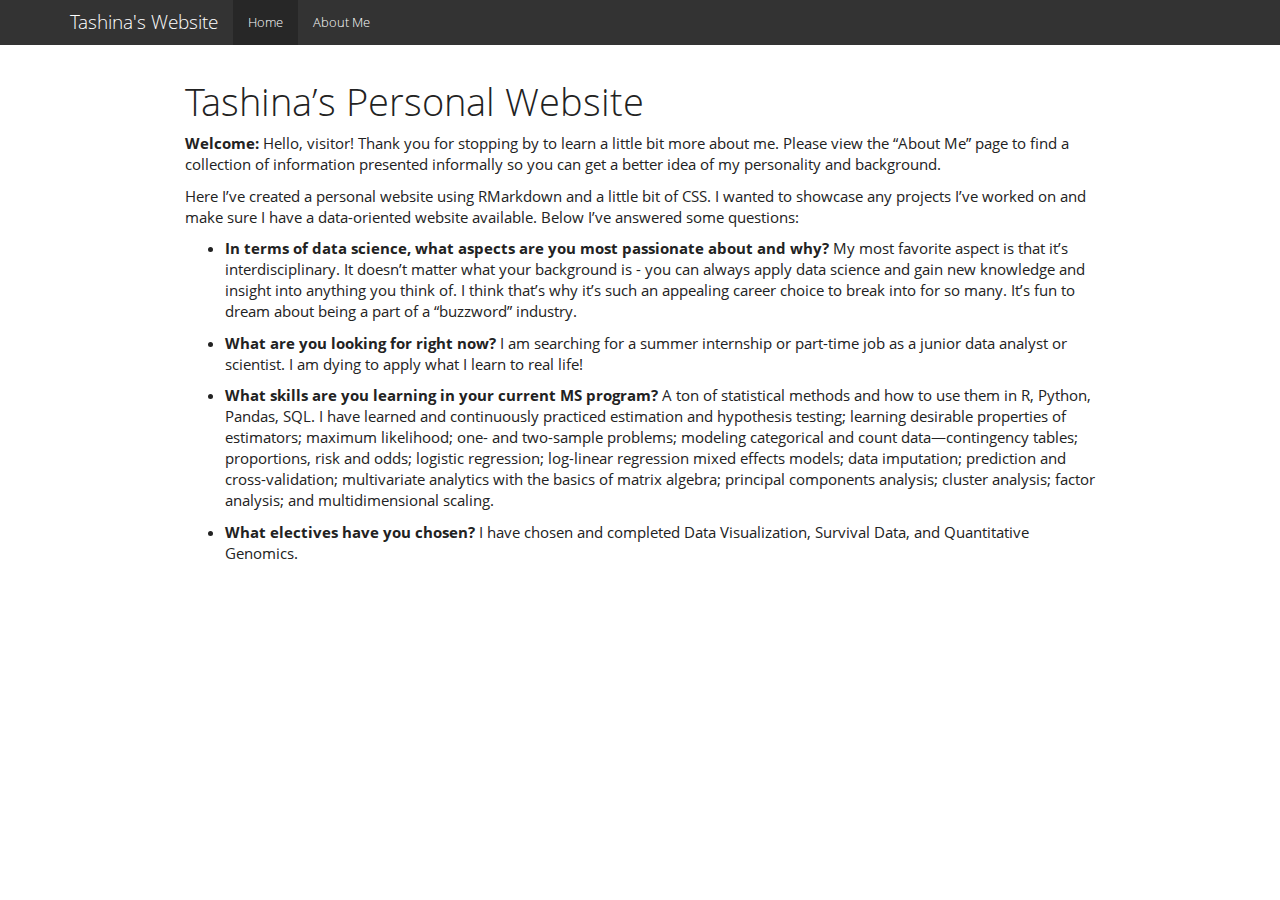
<file: index.html>
<!DOCTYPE html>

<html>

<head>

<meta charset="utf-8" />
<meta name="generator" content="pandoc" />
<meta http-equiv="X-UA-Compatible" content="IE=EDGE" />




<title>Tashina’s Personal Website</title>

<script src="site_libs/header-attrs-2.11/header-attrs.js"></script>
<script src="site_libs/jquery-3.6.0/jquery-3.6.0.min.js"></script>
<meta name="viewport" content="width=device-width, initial-scale=1" />
<link href="site_libs/bootstrap-3.3.5/css/yeti.min.css" rel="stylesheet" />
<script src="site_libs/bootstrap-3.3.5/js/bootstrap.min.js"></script>
<script src="site_libs/bootstrap-3.3.5/shim/html5shiv.min.js"></script>
<script src="site_libs/bootstrap-3.3.5/shim/respond.min.js"></script>
<style>h1 {font-size: 34px;}
       h1.title {font-size: 38px;}
       h2 {font-size: 30px;}
       h3 {font-size: 24px;}
       h4 {font-size: 18px;}
       h5 {font-size: 16px;}
       h6 {font-size: 12px;}
       code {color: inherit; background-color: rgba(0, 0, 0, 0.04);}
       pre:not([class]) { background-color: white }</style>
<script src="site_libs/navigation-1.1/tabsets.js"></script>
<link href="site_libs/highlightjs-9.12.0/default.css" rel="stylesheet" />
<script src="site_libs/highlightjs-9.12.0/highlight.js"></script>

<style type="text/css">
  code{white-space: pre-wrap;}
  span.smallcaps{font-variant: small-caps;}
  span.underline{text-decoration: underline;}
  div.column{display: inline-block; vertical-align: top; width: 50%;}
  div.hanging-indent{margin-left: 1.5em; text-indent: -1.5em;}
  ul.task-list{list-style: none;}
    </style>

<style type="text/css">code{white-space: pre;}</style>
<script type="text/javascript">
if (window.hljs) {
  hljs.configure({languages: []});
  hljs.initHighlightingOnLoad();
  if (document.readyState && document.readyState === "complete") {
    window.setTimeout(function() { hljs.initHighlighting(); }, 0);
  }
}
</script>





<link rel="stylesheet" href="style.css" type="text/css" />



<style type = "text/css">
.main-container {
  max-width: 940px;
  margin-left: auto;
  margin-right: auto;
}
img {
  max-width:100%;
}
.tabbed-pane {
  padding-top: 12px;
}
.html-widget {
  margin-bottom: 20px;
}
button.code-folding-btn:focus {
  outline: none;
}
summary {
  display: list-item;
}
pre code {
  padding: 0;
}
</style>


<style type="text/css">
.dropdown-submenu {
  position: relative;
}
.dropdown-submenu>.dropdown-menu {
  top: 0;
  left: 100%;
  margin-top: -6px;
  margin-left: -1px;
  border-radius: 0 6px 6px 6px;
}
.dropdown-submenu:hover>.dropdown-menu {
  display: block;
}
.dropdown-submenu>a:after {
  display: block;
  content: " ";
  float: right;
  width: 0;
  height: 0;
  border-color: transparent;
  border-style: solid;
  border-width: 5px 0 5px 5px;
  border-left-color: #cccccc;
  margin-top: 5px;
  margin-right: -10px;
}
.dropdown-submenu:hover>a:after {
  border-left-color: #adb5bd;
}
.dropdown-submenu.pull-left {
  float: none;
}
.dropdown-submenu.pull-left>.dropdown-menu {
  left: -100%;
  margin-left: 10px;
  border-radius: 6px 0 6px 6px;
}
</style>

<script type="text/javascript">
// manage active state of menu based on current page
$(document).ready(function () {
  // active menu anchor
  href = window.location.pathname
  href = href.substr(href.lastIndexOf('/') + 1)
  if (href === "")
    href = "index.html";
  var menuAnchor = $('a[href="' + href + '"]');

  // mark it active
  menuAnchor.tab('show');

  // if it's got a parent navbar menu mark it active as well
  menuAnchor.closest('li.dropdown').addClass('active');

  // Navbar adjustments
  var navHeight = $(".navbar").first().height() + 15;
  var style = document.createElement('style');
  var pt = "padding-top: " + navHeight + "px; ";
  var mt = "margin-top: -" + navHeight + "px; ";
  var css = "";
  // offset scroll position for anchor links (for fixed navbar)
  for (var i = 1; i <= 6; i++) {
    css += ".section h" + i + "{ " + pt + mt + "}\n";
  }
  style.innerHTML = "body {" + pt + "padding-bottom: 40px; }\n" + css;
  document.head.appendChild(style);
});
</script>

<!-- tabsets -->

<style type="text/css">
.tabset-dropdown > .nav-tabs {
  display: inline-table;
  max-height: 500px;
  min-height: 44px;
  overflow-y: auto;
  border: 1px solid #ddd;
  border-radius: 4px;
}

.tabset-dropdown > .nav-tabs > li.active:before {
  content: "";
  font-family: 'Glyphicons Halflings';
  display: inline-block;
  padding: 10px;
  border-right: 1px solid #ddd;
}

.tabset-dropdown > .nav-tabs.nav-tabs-open > li.active:before {
  content: "&#xe258;";
  border: none;
}

.tabset-dropdown > .nav-tabs.nav-tabs-open:before {
  content: "";
  font-family: 'Glyphicons Halflings';
  display: inline-block;
  padding: 10px;
  border-right: 1px solid #ddd;
}

.tabset-dropdown > .nav-tabs > li.active {
  display: block;
}

.tabset-dropdown > .nav-tabs > li > a,
.tabset-dropdown > .nav-tabs > li > a:focus,
.tabset-dropdown > .nav-tabs > li > a:hover {
  border: none;
  display: inline-block;
  border-radius: 4px;
  background-color: transparent;
}

.tabset-dropdown > .nav-tabs.nav-tabs-open > li {
  display: block;
  float: none;
}

.tabset-dropdown > .nav-tabs > li {
  display: none;
}
</style>

<!-- code folding -->




</head>

<body>


<div class="container-fluid main-container">




<div class="navbar navbar-default  navbar-fixed-top" role="navigation">
  <div class="container">
    <div class="navbar-header">
      <button type="button" class="navbar-toggle collapsed" data-toggle="collapse" data-target="#navbar">
        <span class="icon-bar"></span>
        <span class="icon-bar"></span>
        <span class="icon-bar"></span>
      </button>
      <a class="navbar-brand" href="index.html">Tashina's Website</a>
    </div>
    <div id="navbar" class="navbar-collapse collapse">
      <ul class="nav navbar-nav">
        <li>
  <a href="index.html">Home</a>
</li>
<li>
  <a href="about.html">About Me</a>
</li>
      </ul>
      <ul class="nav navbar-nav navbar-right">
        
      </ul>
    </div><!--/.nav-collapse -->
  </div><!--/.container -->
</div><!--/.navbar -->

<div id="header">



<h1 class="title toc-ignore">Tashina’s Personal Website</h1>

</div>


<p><strong>Welcome: </strong> Hello, visitor! Thank you for stopping by to learn a little bit more about me. Please view the “About Me” page to find a collection of information presented informally so you can get a better idea of my personality and background.</p>
<p>Here I’ve created a personal website using RMarkdown and a little bit of CSS. I wanted to showcase any projects I’ve worked on and make sure I have a data-oriented website available. Below I’ve answered some questions:</p>
<ul>
<li><p><strong>In terms of data science, what aspects are you most passionate about and why?</strong> My most favorite aspect is that it’s interdisciplinary. It doesn’t matter what your background is - you can always apply data science and gain new knowledge and insight into anything you think of. I think that’s why it’s such an appealing career choice to break into for so many. It’s fun to dream about being a part of a “buzzword” industry.</p></li>
<li><p><strong>What are you looking for right now?</strong> I am searching for a summer internship or part-time job as a junior data analyst or scientist. I am dying to apply what I learn to real life!</p></li>
<li><p><strong>What skills are you learning in your current MS program?</strong> A ton of statistical methods and how to use them in R, Python, Pandas, SQL. I have learned and continuously practiced estimation and hypothesis testing; learning desirable properties of estimators; maximum likelihood; one- and two-sample problems; modeling categorical and count data—contingency tables; proportions, risk and odds; logistic regression; log-linear regression mixed effects models; data imputation; prediction and cross-validation; multivariate analytics with the basics of matrix algebra; principal components analysis; cluster analysis; factor analysis; and multidimensional scaling.</p></li>
<li><p><strong>What electives have you chosen?</strong> I have chosen and completed Data Visualization, Survival Data, and Quantitative Genomics.</p></li>
</ul>




</div>

<script>

// add bootstrap table styles to pandoc tables
function bootstrapStylePandocTables() {
  $('tr.odd').parent('tbody').parent('table').addClass('table table-condensed');
}
$(document).ready(function () {
  bootstrapStylePandocTables();
});


</script>

<!-- tabsets -->

<script>
$(document).ready(function () {
  window.buildTabsets("TOC");
});

$(document).ready(function () {
  $('.tabset-dropdown > .nav-tabs > li').click(function () {
    $(this).parent().toggleClass('nav-tabs-open');
  });
});
</script>

<!-- code folding -->


<!-- dynamically load mathjax for compatibility with self-contained -->
<script>
  (function () {
    var script = document.createElement("script");
    script.type = "text/javascript";
    script.src  = "https://mathjax.rstudio.com/latest/MathJax.js?config=TeX-AMS-MML_HTMLorMML";
    document.getElementsByTagName("head")[0].appendChild(script);
  })();
</script>

</body>
</html>
</file>
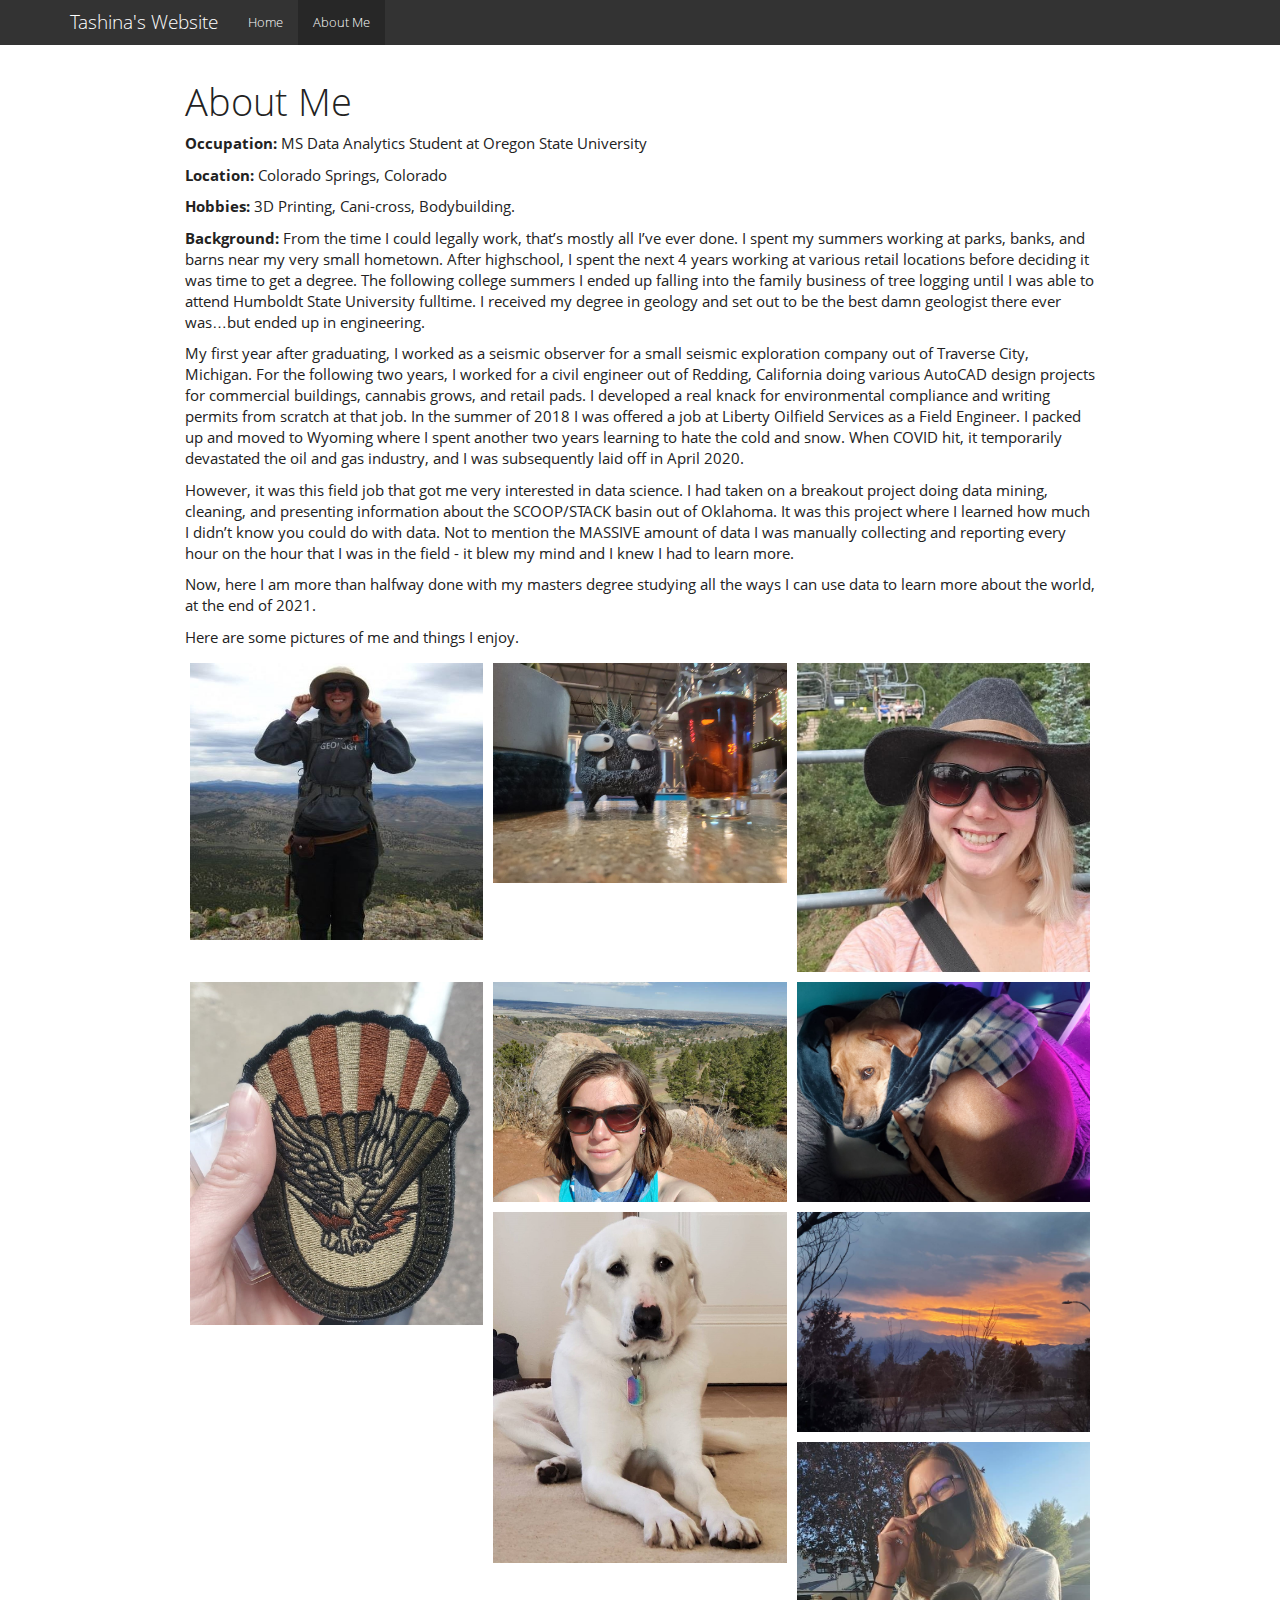
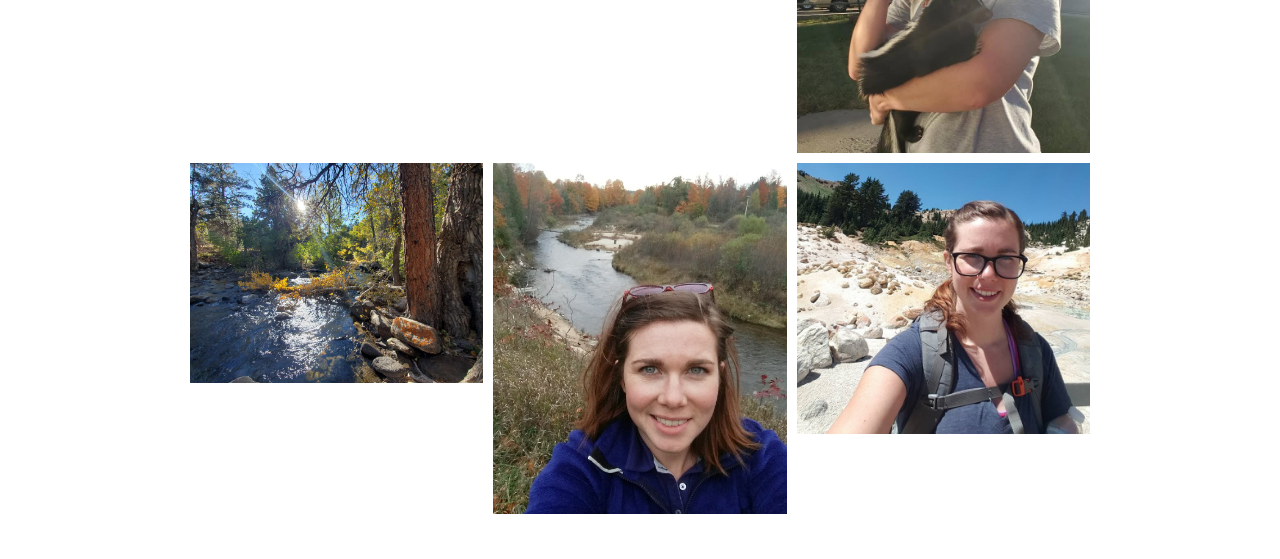
<file: about.html>
<!DOCTYPE html>

<html>

<head>

<meta charset="utf-8" />
<meta name="generator" content="pandoc" />
<meta http-equiv="X-UA-Compatible" content="IE=EDGE" />




<title>About Me</title>

<script src="site_libs/header-attrs-2.11/header-attrs.js"></script>
<script src="site_libs/jquery-3.6.0/jquery-3.6.0.min.js"></script>
<meta name="viewport" content="width=device-width, initial-scale=1" />
<link href="site_libs/bootstrap-3.3.5/css/yeti.min.css" rel="stylesheet" />
<script src="site_libs/bootstrap-3.3.5/js/bootstrap.min.js"></script>
<script src="site_libs/bootstrap-3.3.5/shim/html5shiv.min.js"></script>
<script src="site_libs/bootstrap-3.3.5/shim/respond.min.js"></script>
<style>h1 {font-size: 34px;}
       h1.title {font-size: 38px;}
       h2 {font-size: 30px;}
       h3 {font-size: 24px;}
       h4 {font-size: 18px;}
       h5 {font-size: 16px;}
       h6 {font-size: 12px;}
       code {color: inherit; background-color: rgba(0, 0, 0, 0.04);}
       pre:not([class]) { background-color: white }</style>
<script src="site_libs/navigation-1.1/tabsets.js"></script>
<link href="site_libs/highlightjs-9.12.0/default.css" rel="stylesheet" />
<script src="site_libs/highlightjs-9.12.0/highlight.js"></script>

<style type="text/css">
  code{white-space: pre-wrap;}
  span.smallcaps{font-variant: small-caps;}
  span.underline{text-decoration: underline;}
  div.column{display: inline-block; vertical-align: top; width: 50%;}
  div.hanging-indent{margin-left: 1.5em; text-indent: -1.5em;}
  ul.task-list{list-style: none;}
    </style>

<style type="text/css">code{white-space: pre;}</style>
<script type="text/javascript">
if (window.hljs) {
  hljs.configure({languages: []});
  hljs.initHighlightingOnLoad();
  if (document.readyState && document.readyState === "complete") {
    window.setTimeout(function() { hljs.initHighlighting(); }, 0);
  }
}
</script>





<link rel="stylesheet" href="style.css" type="text/css" />



<style type = "text/css">
.main-container {
  max-width: 940px;
  margin-left: auto;
  margin-right: auto;
}
img {
  max-width:100%;
}
.tabbed-pane {
  padding-top: 12px;
}
.html-widget {
  margin-bottom: 20px;
}
button.code-folding-btn:focus {
  outline: none;
}
summary {
  display: list-item;
}
pre code {
  padding: 0;
}
</style>


<style type="text/css">
.dropdown-submenu {
  position: relative;
}
.dropdown-submenu>.dropdown-menu {
  top: 0;
  left: 100%;
  margin-top: -6px;
  margin-left: -1px;
  border-radius: 0 6px 6px 6px;
}
.dropdown-submenu:hover>.dropdown-menu {
  display: block;
}
.dropdown-submenu>a:after {
  display: block;
  content: " ";
  float: right;
  width: 0;
  height: 0;
  border-color: transparent;
  border-style: solid;
  border-width: 5px 0 5px 5px;
  border-left-color: #cccccc;
  margin-top: 5px;
  margin-right: -10px;
}
.dropdown-submenu:hover>a:after {
  border-left-color: #adb5bd;
}
.dropdown-submenu.pull-left {
  float: none;
}
.dropdown-submenu.pull-left>.dropdown-menu {
  left: -100%;
  margin-left: 10px;
  border-radius: 6px 0 6px 6px;
}
</style>

<script type="text/javascript">
// manage active state of menu based on current page
$(document).ready(function () {
  // active menu anchor
  href = window.location.pathname
  href = href.substr(href.lastIndexOf('/') + 1)
  if (href === "")
    href = "index.html";
  var menuAnchor = $('a[href="' + href + '"]');

  // mark it active
  menuAnchor.tab('show');

  // if it's got a parent navbar menu mark it active as well
  menuAnchor.closest('li.dropdown').addClass('active');

  // Navbar adjustments
  var navHeight = $(".navbar").first().height() + 15;
  var style = document.createElement('style');
  var pt = "padding-top: " + navHeight + "px; ";
  var mt = "margin-top: -" + navHeight + "px; ";
  var css = "";
  // offset scroll position for anchor links (for fixed navbar)
  for (var i = 1; i <= 6; i++) {
    css += ".section h" + i + "{ " + pt + mt + "}\n";
  }
  style.innerHTML = "body {" + pt + "padding-bottom: 40px; }\n" + css;
  document.head.appendChild(style);
});
</script>

<!-- tabsets -->

<style type="text/css">
.tabset-dropdown > .nav-tabs {
  display: inline-table;
  max-height: 500px;
  min-height: 44px;
  overflow-y: auto;
  border: 1px solid #ddd;
  border-radius: 4px;
}

.tabset-dropdown > .nav-tabs > li.active:before {
  content: "";
  font-family: 'Glyphicons Halflings';
  display: inline-block;
  padding: 10px;
  border-right: 1px solid #ddd;
}

.tabset-dropdown > .nav-tabs.nav-tabs-open > li.active:before {
  content: "&#xe258;";
  border: none;
}

.tabset-dropdown > .nav-tabs.nav-tabs-open:before {
  content: "";
  font-family: 'Glyphicons Halflings';
  display: inline-block;
  padding: 10px;
  border-right: 1px solid #ddd;
}

.tabset-dropdown > .nav-tabs > li.active {
  display: block;
}

.tabset-dropdown > .nav-tabs > li > a,
.tabset-dropdown > .nav-tabs > li > a:focus,
.tabset-dropdown > .nav-tabs > li > a:hover {
  border: none;
  display: inline-block;
  border-radius: 4px;
  background-color: transparent;
}

.tabset-dropdown > .nav-tabs.nav-tabs-open > li {
  display: block;
  float: none;
}

.tabset-dropdown > .nav-tabs > li {
  display: none;
}
</style>

<!-- code folding -->




</head>

<body>


<div class="container-fluid main-container">




<div class="navbar navbar-default  navbar-fixed-top" role="navigation">
  <div class="container">
    <div class="navbar-header">
      <button type="button" class="navbar-toggle collapsed" data-toggle="collapse" data-target="#navbar">
        <span class="icon-bar"></span>
        <span class="icon-bar"></span>
        <span class="icon-bar"></span>
      </button>
      <a class="navbar-brand" href="index.html">Tashina's Website</a>
    </div>
    <div id="navbar" class="navbar-collapse collapse">
      <ul class="nav navbar-nav">
        <li>
  <a href="index.html">Home</a>
</li>
<li>
  <a href="about.html">About Me</a>
</li>
      </ul>
      <ul class="nav navbar-nav navbar-right">
        
      </ul>
    </div><!--/.nav-collapse -->
  </div><!--/.container -->
</div><!--/.navbar -->

<div id="header">



<h1 class="title toc-ignore">About Me</h1>

</div>


<p><strong>Occupation:</strong> MS Data Analytics Student at Oregon State University</p>
<p><strong>Location:</strong> Colorado Springs, Colorado</p>
<p><strong>Hobbies:</strong> 3D Printing, Cani-cross, Bodybuilding.</p>
<p><strong>Background:</strong> From the time I could legally work, that’s mostly all I’ve ever done. I spent my summers working at parks, banks, and barns near my very small hometown. After highschool, I spent the next 4 years working at various retail locations before deciding it was time to get a degree. The following college summers I ended up falling into the family business of tree logging until I was able to attend Humboldt State University fulltime. I received my degree in geology and set out to be the best damn geologist there ever was…but ended up in engineering.</p>
<p>My first year after graduating, I worked as a seismic observer for a small seismic exploration company out of Traverse City, Michigan. For the following two years, I worked for a civil engineer out of Redding, California doing various AutoCAD design projects for commercial buildings, cannabis grows, and retail pads. I developed a real knack for environmental compliance and writing permits from scratch at that job. In the summer of 2018 I was offered a job at Liberty Oilfield Services as a Field Engineer. I packed up and moved to Wyoming where I spent another two years learning to hate the cold and snow. When COVID hit, it temporarily devastated the oil and gas industry, and I was subsequently laid off in April 2020.</p>
<p>However, it was this field job that got me very interested in data science. I had taken on a breakout project doing data mining, cleaning, and presenting information about the SCOOP/STACK basin out of Oklahoma. It was this project where I learned how much I didn’t know you could do with data. Not to mention the MASSIVE amount of data I was manually collecting and reporting every hour on the hour that I was in the field - it blew my mind and I knew I had to learn more.</p>
<p>Now, here I am more than halfway done with my masters degree studying all the ways I can use data to learn more about the world, at the end of 2021.</p>
<p>Here are some pictures of me and things I enjoy.</p>
<p><img src="geo.jpg" /> <img src="prickly.jpg" /> <img src="zoo.jpg" /> <img src="team.jpg" /></p>
<p><img src="hiking.jpg" /></p>
<p><img src="cobalt.jpg" /> <img src="josie.jpg" /> <img src="pikes%20peak.jpg" /> <img src="skunk.jpg" /> <img src="bighorns.jpg" /> <img src="michigan%20fall.jpg" /> <img src="lassen.jpg" /></p>




</div>

<script>

// add bootstrap table styles to pandoc tables
function bootstrapStylePandocTables() {
  $('tr.odd').parent('tbody').parent('table').addClass('table table-condensed');
}
$(document).ready(function () {
  bootstrapStylePandocTables();
});


</script>

<!-- tabsets -->

<script>
$(document).ready(function () {
  window.buildTabsets("TOC");
});

$(document).ready(function () {
  $('.tabset-dropdown > .nav-tabs > li').click(function () {
    $(this).parent().toggleClass('nav-tabs-open');
  });
});
</script>

<!-- code folding -->


<!-- dynamically load mathjax for compatibility with self-contained -->
<script>
  (function () {
    var script = document.createElement("script");
    script.type = "text/javascript";
    script.src  = "https://mathjax.rstudio.com/latest/MathJax.js?config=TeX-AMS-MML_HTMLorMML";
    document.getElementsByTagName("head")[0].appendChild(script);
  })();
</script>

</body>
</html>
</file>
<file: site_libs/highlightjs-9.12.0/default.css>
.hljs-literal {
  color: #990073;
}

.hljs-number {
  color: #099;
}

.hljs-comment {
  color: #998;
  font-style: italic;
}

.hljs-keyword {
  color: #900;
  font-weight: bold;
}

.hljs-string {
  color: #d14;
}
</file>
<file: style.css>
img {
  float: left;
  width: 33.33%;
  padding: 5px;
  display: flex;
}
</file>
<file: site_libs/bootstrap-3.3.5/css/yeti.min.css>
@font-face {
  font-family: 'Open Sans';
  font-style: normal;
  font-weight: 300;
  src: url(fonts/OpenSansLight.ttf) format('truetype');
}
@font-face {
  font-family: 'Open Sans';
  font-style: normal;
  font-weight: 400;
  src: url(fonts/OpenSans.ttf) format('truetype');
}
@font-face {
  font-family: 'Open Sans';
  font-style: normal;
  font-weight: 700;
  src: url(fonts/OpenSansBold.ttf) format('truetype');
}
@font-face {
  font-family: 'Open Sans';
  font-style: italic;
  font-weight: 300;
  src: url(fonts/OpenSansLightItalic.ttf) format('truetype');
}
@font-face {
  font-family: 'Open Sans';
  font-style: italic;
  font-weight: 400;
  src: url(fonts/OpenSansItalic.ttf) format('truetype');
}
@font-face {
  font-family: 'Open Sans';
  font-style: italic;
  font-weight: 700;
  src: url(fonts/OpenSansBoldItalic.ttf) format('truetype');
}


/*!
 * bootswatch v3.3.6
 * Homepage: http://bootswatch.com
 * Copyright 2012-2015 Thomas Park
 * Licensed under MIT
 * Based on Bootstrap
*//*!
 * Bootstrap v3.3.6 (http://getbootstrap.com)
 * Copyright 2011-2015 Twitter, Inc.
 * Licensed under MIT (https://github.com/twbs/bootstrap/blob/master/LICENSE)
 *//*! normalize.css v3.0.3 | MIT License | github.com/necolas/normalize.css */html{font-family:sans-serif;-ms-text-size-adjust:100%;-webkit-text-size-adjust:100%}body{margin:0}article,aside,details,figcaption,figure,footer,header,hgroup,main,menu,nav,section,summary{display:block}audio,canvas,progress,video{display:inline-block;vertical-align:baseline}audio:not([controls]){display:none;height:0}[hidden],template{display:none}a{background-color:transparent}a:active,a:hover{outline:0}abbr[title]{border-bottom:1px dotted}b,strong{font-weight:bold}dfn{font-style:italic}h1{font-size:2em;margin:0.67em 0}mark{background:#ff0;color:#000}small{font-size:80%}sub,sup{font-size:75%;line-height:0;position:relative;vertical-align:baseline}sup{top:-0.5em}sub{bottom:-0.25em}img{border:0}svg:not(:root){overflow:hidden}figure{margin:1em 40px}hr{-webkit-box-sizing:content-box;-moz-box-sizing:content-box;box-sizing:content-box;height:0}pre{overflow:auto}code,kbd,pre,samp{font-family:monospace, monospace;font-size:1em}button,input,optgroup,select,textarea{color:inherit;font:inherit;margin:0}button{overflow:visible}button,select{text-transform:none}button,html input[type="button"],input[type="reset"],input[type="submit"]{-webkit-appearance:button;cursor:pointer}button[disabled],html input[disabled]{cursor:default}button::-moz-focus-inner,input::-moz-focus-inner{border:0;padding:0}input{line-height:normal}input[type="checkbox"],input[type="radio"]{-webkit-box-sizing:border-box;-moz-box-sizing:border-box;box-sizing:border-box;padding:0}input[type="number"]::-webkit-inner-spin-button,input[type="number"]::-webkit-outer-spin-button{height:auto}input[type="search"]{-webkit-appearance:textfield;-webkit-box-sizing:content-box;-moz-box-sizing:content-box;box-sizing:content-box}input[type="search"]::-webkit-search-cancel-button,input[type="search"]::-webkit-search-decoration{-webkit-appearance:none}fieldset{border:1px solid #c0c0c0;margin:0 2px;padding:0.35em 0.625em 0.75em}legend{border:0;padding:0}textarea{overflow:auto}optgroup{font-weight:bold}table{border-collapse:collapse;border-spacing:0}td,th{padding:0}/*! Source: https://github.com/h5bp/html5-boilerplate/blob/master/src/css/main.css */@media print{*,*:before,*:after{background:transparent !important;color:#000 !important;-webkit-box-shadow:none !important;box-shadow:none !important;text-shadow:none !important}a,a:visited{text-decoration:underline}a[href]:after{content:" (" attr(href) ")"}abbr[title]:after{content:" (" attr(title) ")"}a[href^="#"]:after,a[href^="javascript:"]:after{content:""}pre,blockquote{border:1px solid #999;page-break-inside:avoid}thead{display:table-header-group}tr,img{page-break-inside:avoid}img{max-width:100% !important}p,h2,h3{orphans:3;widows:3}h2,h3{page-break-after:avoid}.navbar{display:none}.btn>.caret,.dropup>.btn>.caret{border-top-color:#000 !important}.label{border:1px solid #000}.table{border-collapse:collapse !important}.table td,.table th{background-color:#fff !important}.table-bordered th,.table-bordered td{border:1px solid #ddd !important}}@font-face{font-family:'Glyphicons Halflings';src:url('../fonts/glyphicons-halflings-regular.eot');src:url('../fonts/glyphicons-halflings-regular.eot?#iefix') format('embedded-opentype'),url('../fonts/glyphicons-halflings-regular.woff') format('woff'),url('../fonts/glyphicons-halflings-regular.ttf') format('truetype'),url('../fonts/glyphicons-halflings-regular.svg#glyphicons_halflingsregular') format('svg')}.glyphicon{position:relative;top:1px;display:inline-block;font-family:'Glyphicons Halflings';font-style:normal;font-weight:normal;line-height:1;-webkit-font-smoothing:antialiased;-moz-osx-font-smoothing:grayscale}.glyphicon-asterisk:before{content:"\002a"}.glyphicon-plus:before{content:"\002b"}.glyphicon-euro:before,.glyphicon-eur:before{content:"\20ac"}.glyphicon-minus:before{content:"\2212"}.glyphicon-cloud:before{content:"\2601"}.glyphicon-envelope:before{content:"\2709"}.glyphicon-pencil:before{content:"\270f"}.glyphicon-glass:before{content:"\e001"}.glyphicon-music:before{content:"\e002"}.glyphicon-search:before{content:"\e003"}.glyphicon-heart:before{content:"\e005"}.glyphicon-star:before{content:"\e006"}.glyphicon-star-empty:before{content:"\e007"}.glyphicon-user:before{content:"\e008"}.glyphicon-film:before{content:"\e009"}.glyphicon-th-large:before{content:"\e010"}.glyphicon-th:before{content:"\e011"}.glyphicon-th-list:before{content:"\e012"}.glyphicon-ok:before{content:"\e013"}.glyphicon-remove:before{content:"\e014"}.glyphicon-zoom-in:before{content:"\e015"}.glyphicon-zoom-out:before{content:"\e016"}.glyphicon-off:before{content:"\e017"}.glyphicon-signal:before{content:"\e018"}.glyphicon-cog:before{content:"\e019"}.glyphicon-trash:before{content:"\e020"}.glyphicon-home:before{content:"\e021"}.glyphicon-file:before{content:"\e022"}.glyphicon-time:before{content:"\e023"}.glyphicon-road:before{content:"\e024"}.glyphicon-download-alt:before{content:"\e025"}.glyphicon-download:before{content:"\e026"}.glyphicon-upload:before{content:"\e027"}.glyphicon-inbox:before{content:"\e028"}.glyphicon-play-circle:before{content:"\e029"}.glyphicon-repeat:before{content:"\e030"}.glyphicon-refresh:before{content:"\e031"}.glyphicon-list-alt:before{content:"\e032"}.glyphicon-lock:before{content:"\e033"}.glyphicon-flag:before{content:"\e034"}.glyphicon-headphones:before{content:"\e035"}.glyphicon-volume-off:before{content:"\e036"}.glyphicon-volume-down:before{content:"\e037"}.glyphicon-volume-up:before{content:"\e038"}.glyphicon-qrcode:before{content:"\e039"}.glyphicon-barcode:before{content:"\e040"}.glyphicon-tag:before{content:"\e041"}.glyphicon-tags:before{content:"\e042"}.glyphicon-book:before{content:"\e043"}.glyphicon-bookmark:before{content:"\e044"}.glyphicon-print:before{content:"\e045"}.glyphicon-camera:before{content:"\e046"}.glyphicon-font:before{content:"\e047"}.glyphicon-bold:before{content:"\e048"}.glyphicon-italic:before{content:"\e049"}.glyphicon-text-height:before{content:"\e050"}.glyphicon-text-width:before{content:"\e051"}.glyphicon-align-left:before{content:"\e052"}.glyphicon-align-center:before{content:"\e053"}.glyphicon-align-right:before{content:"\e054"}.glyphicon-align-justify:before{content:"\e055"}.glyphicon-list:before{content:"\e056"}.glyphicon-indent-left:before{content:"\e057"}.glyphicon-indent-right:before{content:"\e058"}.glyphicon-facetime-video:before{content:"\e059"}.glyphicon-picture:before{content:"\e060"}.glyphicon-map-marker:before{content:"\e062"}.glyphicon-adjust:before{content:"\e063"}.glyphicon-tint:before{content:"\e064"}.glyphicon-edit:before{content:"\e065"}.glyphicon-share:before{content:"\e066"}.glyphicon-check:before{content:"\e067"}.glyphicon-move:before{content:"\e068"}.glyphicon-step-backward:before{content:"\e069"}.glyphicon-fast-backward:before{content:"\e070"}.glyphicon-backward:before{content:"\e071"}.glyphicon-play:before{content:"\e072"}.glyphicon-pause:before{content:"\e073"}.glyphicon-stop:before{content:"\e074"}.glyphicon-forward:before{content:"\e075"}.glyphicon-fast-forward:before{content:"\e076"}.glyphicon-step-forward:before{content:"\e077"}.glyphicon-eject:before{content:"\e078"}.glyphicon-chevron-left:before{content:"\e079"}.glyphicon-chevron-right:before{content:"\e080"}.glyphicon-plus-sign:before{content:"\e081"}.glyphicon-minus-sign:before{content:"\e082"}.glyphicon-remove-sign:before{content:"\e083"}.glyphicon-ok-sign:before{content:"\e084"}.glyphicon-question-sign:before{content:"\e085"}.glyphicon-info-sign:before{content:"\e086"}.glyphicon-screenshot:before{content:"\e087"}.glyphicon-remove-circle:before{content:"\e088"}.glyphicon-ok-circle:before{content:"\e089"}.glyphicon-ban-circle:before{content:"\e090"}.glyphicon-arrow-left:before{content:"\e091"}.glyphicon-arrow-right:before{content:"\e092"}.glyphicon-arrow-up:before{content:"\e093"}.glyphicon-arrow-down:before{content:"\e094"}.glyphicon-share-alt:before{content:"\e095"}.glyphicon-resize-full:before{content:"\e096"}.glyphicon-resize-small:before{content:"\e097"}.glyphicon-exclamation-sign:before{content:"\e101"}.glyphicon-gift:before{content:"\e102"}.glyphicon-leaf:before{content:"\e103"}.glyphicon-fire:before{content:"\e104"}.glyphicon-eye-open:before{content:"\e105"}.glyphicon-eye-close:before{content:"\e106"}.glyphicon-warning-sign:before{content:"\e107"}.glyphicon-plane:before{content:"\e108"}.glyphicon-calendar:before{content:"\e109"}.glyphicon-random:before{content:"\e110"}.glyphicon-comment:before{content:"\e111"}.glyphicon-magnet:before{content:"\e112"}.glyphicon-chevron-up:before{content:"\e113"}.glyphicon-chevron-down:before{content:"\e114"}.glyphicon-retweet:before{content:"\e115"}.glyphicon-shopping-cart:before{content:"\e116"}.glyphicon-folder-close:before{content:"\e117"}.glyphicon-folder-open:before{content:"\e118"}.glyphicon-resize-vertical:before{content:"\e119"}.glyphicon-resize-horizontal:before{content:"\e120"}.glyphicon-hdd:before{content:"\e121"}.glyphicon-bullhorn:before{content:"\e122"}.glyphicon-bell:before{content:"\e123"}.glyphicon-certificate:before{content:"\e124"}.glyphicon-thumbs-up:before{content:"\e125"}.glyphicon-thumbs-down:before{content:"\e126"}.glyphicon-hand-right:before{content:"\e127"}.glyphicon-hand-left:before{content:"\e128"}.glyphicon-hand-up:before{content:"\e129"}.glyphicon-hand-down:before{content:"\e130"}.glyphicon-circle-arrow-right:before{content:"\e131"}.glyphicon-circle-arrow-left:before{content:"\e132"}.glyphicon-circle-arrow-up:before{content:"\e133"}.glyphicon-circle-arrow-down:before{content:"\e134"}.glyphicon-globe:before{content:"\e135"}.glyphicon-wrench:before{content:"\e136"}.glyphicon-tasks:before{content:"\e137"}.glyphicon-filter:before{content:"\e138"}.glyphicon-briefcase:before{content:"\e139"}.glyphicon-fullscreen:before{content:"\e140"}.glyphicon-dashboard:before{content:"\e141"}.glyphicon-paperclip:before{content:"\e142"}.glyphicon-heart-empty:before{content:"\e143"}.glyphicon-link:before{content:"\e144"}.glyphicon-phone:before{content:"\e145"}.glyphicon-pushpin:before{content:"\e146"}.glyphicon-usd:before{content:"\e148"}.glyphicon-gbp:before{content:"\e149"}.glyphicon-sort:before{content:"\e150"}.glyphicon-sort-by-alphabet:before{content:"\e151"}.glyphicon-sort-by-alphabet-alt:before{content:"\e152"}.glyphicon-sort-by-order:before{content:"\e153"}.glyphicon-sort-by-order-alt:before{content:"\e154"}.glyphicon-sort-by-attributes:before{content:"\e155"}.glyphicon-sort-by-attributes-alt:before{content:"\e156"}.glyphicon-unchecked:before{content:"\e157"}.glyphicon-expand:before{content:"\e158"}.glyphicon-collapse-down:before{content:"\e159"}.glyphicon-collapse-up:before{content:"\e160"}.glyphicon-log-in:before{content:"\e161"}.glyphicon-flash:before{content:"\e162"}.glyphicon-log-out:before{content:"\e163"}.glyphicon-new-window:before{content:"\e164"}.glyphicon-record:before{content:"\e165"}.glyphicon-save:before{content:"\e166"}.glyphicon-open:before{content:"\e167"}.glyphicon-saved:before{content:"\e168"}.glyphicon-import:before{content:"\e169"}.glyphicon-export:before{content:"\e170"}.glyphicon-send:before{content:"\e171"}.glyphicon-floppy-disk:before{content:"\e172"}.glyphicon-floppy-saved:before{content:"\e173"}.glyphicon-floppy-remove:before{content:"\e174"}.glyphicon-floppy-save:before{content:"\e175"}.glyphicon-floppy-open:before{content:"\e176"}.glyphicon-credit-card:before{content:"\e177"}.glyphicon-transfer:before{content:"\e178"}.glyphicon-cutlery:before{content:"\e179"}.glyphicon-header:before{content:"\e180"}.glyphicon-compressed:before{content:"\e181"}.glyphicon-earphone:before{content:"\e182"}.glyphicon-phone-alt:before{content:"\e183"}.glyphicon-tower:before{content:"\e184"}.glyphicon-stats:before{content:"\e185"}.glyphicon-sd-video:before{content:"\e186"}.glyphicon-hd-video:before{content:"\e187"}.glyphicon-subtitles:before{content:"\e188"}.glyphicon-sound-stereo:before{content:"\e189"}.glyphicon-sound-dolby:before{content:"\e190"}.glyphicon-sound-5-1:before{content:"\e191"}.glyphicon-sound-6-1:before{content:"\e192"}.glyphicon-sound-7-1:before{content:"\e193"}.glyphicon-copyright-mark:before{content:"\e194"}.glyphicon-registration-mark:before{content:"\e195"}.glyphicon-cloud-download:before{content:"\e197"}.glyphicon-cloud-upload:before{content:"\e198"}.glyphicon-tree-conifer:before{content:"\e199"}.glyphicon-tree-deciduous:before{content:"\e200"}.glyphicon-cd:before{content:"\e201"}.glyphicon-save-file:before{content:"\e202"}.glyphicon-open-file:before{content:"\e203"}.glyphicon-level-up:before{content:"\e204"}.glyphicon-copy:before{content:"\e205"}.glyphicon-paste:before{content:"\e206"}.glyphicon-alert:before{content:"\e209"}.glyphicon-equalizer:before{content:"\e210"}.glyphicon-king:before{content:"\e211"}.glyphicon-queen:before{content:"\e212"}.glyphicon-pawn:before{content:"\e213"}.glyphicon-bishop:before{content:"\e214"}.glyphicon-knight:before{content:"\e215"}.glyphicon-baby-formula:before{content:"\e216"}.glyphicon-tent:before{content:"\26fa"}.glyphicon-blackboard:before{content:"\e218"}.glyphicon-bed:before{content:"\e219"}.glyphicon-apple:before{content:"\f8ff"}.glyphicon-erase:before{content:"\e221"}.glyphicon-hourglass:before{content:"\231b"}.glyphicon-lamp:before{content:"\e223"}.glyphicon-duplicate:before{content:"\e224"}.glyphicon-piggy-bank:before{content:"\e225"}.glyphicon-scissors:before{content:"\e226"}.glyphicon-bitcoin:before{content:"\e227"}.glyphicon-btc:before{content:"\e227"}.glyphicon-xbt:before{content:"\e227"}.glyphicon-yen:before{content:"\00a5"}.glyphicon-jpy:before{content:"\00a5"}.glyphicon-ruble:before{content:"\20bd"}.glyphicon-rub:before{content:"\20bd"}.glyphicon-scale:before{content:"\e230"}.glyphicon-ice-lolly:before{content:"\e231"}.glyphicon-ice-lolly-tasted:before{content:"\e232"}.glyphicon-education:before{content:"\e233"}.glyphicon-option-horizontal:before{content:"\e234"}.glyphicon-option-vertical:before{content:"\e235"}.glyphicon-menu-hamburger:before{content:"\e236"}.glyphicon-modal-window:before{content:"\e237"}.glyphicon-oil:before{content:"\e238"}.glyphicon-grain:before{content:"\e239"}.glyphicon-sunglasses:before{content:"\e240"}.glyphicon-text-size:before{content:"\e241"}.glyphicon-text-color:before{content:"\e242"}.glyphicon-text-background:before{content:"\e243"}.glyphicon-object-align-top:before{content:"\e244"}.glyphicon-object-align-bottom:before{content:"\e245"}.glyphicon-object-align-horizontal:before{content:"\e246"}.glyphicon-object-align-left:before{content:"\e247"}.glyphicon-object-align-vertical:before{content:"\e248"}.glyphicon-object-align-right:before{content:"\e249"}.glyphicon-triangle-right:before{content:"\e250"}.glyphicon-triangle-left:before{content:"\e251"}.glyphicon-triangle-bottom:before{content:"\e252"}.glyphicon-triangle-top:before{content:"\e253"}.glyphicon-console:before{content:"\e254"}.glyphicon-superscript:before{content:"\e255"}.glyphicon-subscript:before{content:"\e256"}.glyphicon-menu-left:before{content:"\e257"}.glyphicon-menu-right:before{content:"\e258"}.glyphicon-menu-down:before{content:"\e259"}.glyphicon-menu-up:before{content:"\e260"}*{-webkit-box-sizing:border-box;-moz-box-sizing:border-box;box-sizing:border-box}*:before,*:after{-webkit-box-sizing:border-box;-moz-box-sizing:border-box;box-sizing:border-box}html{font-size:10px;-webkit-tap-highlight-color:rgba(0,0,0,0)}body{font-family:"Open Sans","Helvetica Neue",Helvetica,Arial,sans-serif;font-size:15px;line-height:1.4;color:#222222;background-color:#ffffff}input,button,select,textarea{font-family:inherit;font-size:inherit;line-height:inherit}a{color:#008cba;text-decoration:none}a:hover,a:focus{color:#008cba;text-decoration:underline}a:focus{outline:thin dotted;outline:5px auto -webkit-focus-ring-color;outline-offset:-2px}figure{margin:0}img{vertical-align:middle}.img-responsive,.thumbnail>img,.thumbnail a>img,.carousel-inner>.item>img,.carousel-inner>.item>a>img{display:block;max-width:100%;height:auto}.img-rounded{border-radius:0}.img-thumbnail{padding:4px;line-height:1.4;background-color:#ffffff;border:1px solid #dddddd;border-radius:0;-webkit-transition:all .2s ease-in-out;-o-transition:all .2s ease-in-out;transition:all .2s ease-in-out;display:inline-block;max-width:100%;height:auto}.img-circle{border-radius:50%}hr{margin-top:21px;margin-bottom:21px;border:0;border-top:1px solid #dddddd}.sr-only{position:absolute;width:1px;height:1px;margin:-1px;padding:0;overflow:hidden;clip:rect(0, 0, 0, 0);border:0}.sr-only-focusable:active,.sr-only-focusable:focus{position:static;width:auto;height:auto;margin:0;overflow:visible;clip:auto}[role="button"]{cursor:pointer}h1,h2,h3,h4,h5,h6,.h1,.h2,.h3,.h4,.h5,.h6{font-family:"Open Sans","Helvetica Neue",Helvetica,Arial,sans-serif;font-weight:300;line-height:1.1;color:inherit}h1 small,h2 small,h3 small,h4 small,h5 small,h6 small,.h1 small,.h2 small,.h3 small,.h4 small,.h5 small,.h6 small,h1 .small,h2 .small,h3 .small,h4 .small,h5 .small,h6 .small,.h1 .small,.h2 .small,.h3 .small,.h4 .small,.h5 .small,.h6 .small{font-weight:normal;line-height:1;color:#999999}h1,.h1,h2,.h2,h3,.h3{margin-top:21px;margin-bottom:10.5px}h1 small,.h1 small,h2 small,.h2 small,h3 small,.h3 small,h1 .small,.h1 .small,h2 .small,.h2 .small,h3 .small,.h3 .small{font-size:65%}h4,.h4,h5,.h5,h6,.h6{margin-top:10.5px;margin-bottom:10.5px}h4 small,.h4 small,h5 small,.h5 small,h6 small,.h6 small,h4 .small,.h4 .small,h5 .small,.h5 .small,h6 .small,.h6 .small{font-size:75%}h1,.h1{font-size:39px}h2,.h2{font-size:32px}h3,.h3{font-size:26px}h4,.h4{font-size:19px}h5,.h5{font-size:15px}h6,.h6{font-size:13px}p{margin:0 0 10.5px}.lead{margin-bottom:21px;font-size:17px;font-weight:300;line-height:1.4}@media (min-width:768px){.lead{font-size:22.5px}}small,.small{font-size:80%}mark,.mark{background-color:#fcf8e3;padding:.2em}.text-left{text-align:left}.text-right{text-align:right}.text-center{text-align:center}.text-justify{text-align:justify}.text-nowrap{white-space:nowrap}.text-lowercase{text-transform:lowercase}.text-uppercase{text-transform:uppercase}.text-capitalize{text-transform:capitalize}.text-muted{color:#999999}.text-primary{color:#008cba}a.text-primary:hover,a.text-primary:focus{color:#006687}.text-success{color:#43ac6a}a.text-success:hover,a.text-success:focus{color:#358753}.text-info{color:#5bc0de}a.text-info:hover,a.text-info:focus{color:#31b0d5}.text-warning{color:#e99002}a.text-warning:hover,a.text-warning:focus{color:#b67102}.text-danger{color:#f04124}a.text-danger:hover,a.text-danger:focus{color:#d32a0e}.bg-primary{color:#fff;background-color:#008cba}a.bg-primary:hover,a.bg-primary:focus{background-color:#006687}.bg-success{background-color:#dff0d8}a.bg-success:hover,a.bg-success:focus{background-color:#c1e2b3}.bg-info{background-color:#d9edf7}a.bg-info:hover,a.bg-info:focus{background-color:#afd9ee}.bg-warning{background-color:#fcf8e3}a.bg-warning:hover,a.bg-warning:focus{background-color:#f7ecb5}.bg-danger{background-color:#f2dede}a.bg-danger:hover,a.bg-danger:focus{background-color:#e4b9b9}.page-header{padding-bottom:9.5px;margin:42px 0 21px;border-bottom:1px solid #dddddd}ul,ol{margin-top:0;margin-bottom:10.5px}ul ul,ol ul,ul ol,ol ol{margin-bottom:0}.list-unstyled{padding-left:0;list-style:none}.list-inline{padding-left:0;list-style:none;margin-left:-5px}.list-inline>li{display:inline-block;padding-left:5px;padding-right:5px}dl{margin-top:0;margin-bottom:21px}dt,dd{line-height:1.4}dt{font-weight:bold}dd{margin-left:0}@media (min-width:768px){.dl-horizontal dt{float:left;width:160px;clear:left;text-align:right;overflow:hidden;text-overflow:ellipsis;white-space:nowrap}.dl-horizontal dd{margin-left:180px}}abbr[title],abbr[data-original-title]{cursor:help;border-bottom:1px dotted #999999}.initialism{font-size:90%;text-transform:uppercase}blockquote{padding:10.5px 21px;margin:0 0 21px;font-size:18.75px;border-left:5px solid #dddddd}blockquote p:last-child,blockquote ul:last-child,blockquote ol:last-child{margin-bottom:0}blockquote footer,blockquote small,blockquote .small{display:block;font-size:80%;line-height:1.4;color:#6f6f6f}blockquote footer:before,blockquote small:before,blockquote .small:before{content:'\2014 \00A0'}.blockquote-reverse,blockquote.pull-right{padding-right:15px;padding-left:0;border-right:5px solid #dddddd;border-left:0;text-align:right}.blockquote-reverse footer:before,blockquote.pull-right footer:before,.blockquote-reverse small:before,blockquote.pull-right small:before,.blockquote-reverse .small:before,blockquote.pull-right .small:before{content:''}.blockquote-reverse footer:after,blockquote.pull-right footer:after,.blockquote-reverse small:after,blockquote.pull-right small:after,.blockquote-reverse .small:after,blockquote.pull-right .small:after{content:'\00A0 \2014'}address{margin-bottom:21px;font-style:normal;line-height:1.4}code,kbd,pre,samp{font-family:monospace}code{padding:2px 4px;font-size:90%;color:#c7254e;background-color:#f9f2f4;border-radius:0}kbd{padding:2px 4px;font-size:90%;color:#ffffff;background-color:#333333;border-radius:0;-webkit-box-shadow:inset 0 -1px 0 rgba(0,0,0,0.25);box-shadow:inset 0 -1px 0 rgba(0,0,0,0.25)}kbd kbd{padding:0;font-size:100%;font-weight:bold;-webkit-box-shadow:none;box-shadow:none}pre{display:block;padding:10px;margin:0 0 10.5px;font-size:14px;line-height:1.4;word-break:break-all;word-wrap:break-word;color:#333333;background-color:#f5f5f5;border:1px solid #cccccc;border-radius:0}pre code{padding:0;font-size:inherit;color:inherit;white-space:pre-wrap;background-color:transparent;border-radius:0}.pre-scrollable{max-height:340px;overflow-y:scroll}.container{margin-right:auto;margin-left:auto;padding-left:15px;padding-right:15px}@media (min-width:768px){.container{width:750px}}@media (min-width:992px){.container{width:970px}}@media (min-width:1200px){.container{width:1170px}}.container-fluid{margin-right:auto;margin-left:auto;padding-left:15px;padding-right:15px}.row{margin-left:-15px;margin-right:-15px}.col-xs-1,.col-sm-1,.col-md-1,.col-lg-1,.col-xs-2,.col-sm-2,.col-md-2,.col-lg-2,.col-xs-3,.col-sm-3,.col-md-3,.col-lg-3,.col-xs-4,.col-sm-4,.col-md-4,.col-lg-4,.col-xs-5,.col-sm-5,.col-md-5,.col-lg-5,.col-xs-6,.col-sm-6,.col-md-6,.col-lg-6,.col-xs-7,.col-sm-7,.col-md-7,.col-lg-7,.col-xs-8,.col-sm-8,.col-md-8,.col-lg-8,.col-xs-9,.col-sm-9,.col-md-9,.col-lg-9,.col-xs-10,.col-sm-10,.col-md-10,.col-lg-10,.col-xs-11,.col-sm-11,.col-md-11,.col-lg-11,.col-xs-12,.col-sm-12,.col-md-12,.col-lg-12{position:relative;min-height:1px;padding-left:15px;padding-right:15px}.col-xs-1,.col-xs-2,.col-xs-3,.col-xs-4,.col-xs-5,.col-xs-6,.col-xs-7,.col-xs-8,.col-xs-9,.col-xs-10,.col-xs-11,.col-xs-12{float:left}.col-xs-12{width:100%}.col-xs-11{width:91.66666667%}.col-xs-10{width:83.33333333%}.col-xs-9{width:75%}.col-xs-8{width:66.66666667%}.col-xs-7{width:58.33333333%}.col-xs-6{width:50%}.col-xs-5{width:41.66666667%}.col-xs-4{width:33.33333333%}.col-xs-3{width:25%}.col-xs-2{width:16.66666667%}.col-xs-1{width:8.33333333%}.col-xs-pull-12{right:100%}.col-xs-pull-11{right:91.66666667%}.col-xs-pull-10{right:83.33333333%}.col-xs-pull-9{right:75%}.col-xs-pull-8{right:66.66666667%}.col-xs-pull-7{right:58.33333333%}.col-xs-pull-6{right:50%}.col-xs-pull-5{right:41.66666667%}.col-xs-pull-4{right:33.33333333%}.col-xs-pull-3{right:25%}.col-xs-pull-2{right:16.66666667%}.col-xs-pull-1{right:8.33333333%}.col-xs-pull-0{right:auto}.col-xs-push-12{left:100%}.col-xs-push-11{left:91.66666667%}.col-xs-push-10{left:83.33333333%}.col-xs-push-9{left:75%}.col-xs-push-8{left:66.66666667%}.col-xs-push-7{left:58.33333333%}.col-xs-push-6{left:50%}.col-xs-push-5{left:41.66666667%}.col-xs-push-4{left:33.33333333%}.col-xs-push-3{left:25%}.col-xs-push-2{left:16.66666667%}.col-xs-push-1{left:8.33333333%}.col-xs-push-0{left:auto}.col-xs-offset-12{margin-left:100%}.col-xs-offset-11{margin-left:91.66666667%}.col-xs-offset-10{margin-left:83.33333333%}.col-xs-offset-9{margin-left:75%}.col-xs-offset-8{margin-left:66.66666667%}.col-xs-offset-7{margin-left:58.33333333%}.col-xs-offset-6{margin-left:50%}.col-xs-offset-5{margin-left:41.66666667%}.col-xs-offset-4{margin-left:33.33333333%}.col-xs-offset-3{margin-left:25%}.col-xs-offset-2{margin-left:16.66666667%}.col-xs-offset-1{margin-left:8.33333333%}.col-xs-offset-0{margin-left:0%}@media (min-width:768px){.col-sm-1,.col-sm-2,.col-sm-3,.col-sm-4,.col-sm-5,.col-sm-6,.col-sm-7,.col-sm-8,.col-sm-9,.col-sm-10,.col-sm-11,.col-sm-12{float:left}.col-sm-12{width:100%}.col-sm-11{width:91.66666667%}.col-sm-10{width:83.33333333%}.col-sm-9{width:75%}.col-sm-8{width:66.66666667%}.col-sm-7{width:58.33333333%}.col-sm-6{width:50%}.col-sm-5{width:41.66666667%}.col-sm-4{width:33.33333333%}.col-sm-3{width:25%}.col-sm-2{width:16.66666667%}.col-sm-1{width:8.33333333%}.col-sm-pull-12{right:100%}.col-sm-pull-11{right:91.66666667%}.col-sm-pull-10{right:83.33333333%}.col-sm-pull-9{right:75%}.col-sm-pull-8{right:66.66666667%}.col-sm-pull-7{right:58.33333333%}.col-sm-pull-6{right:50%}.col-sm-pull-5{right:41.66666667%}.col-sm-pull-4{right:33.33333333%}.col-sm-pull-3{right:25%}.col-sm-pull-2{right:16.66666667%}.col-sm-pull-1{right:8.33333333%}.col-sm-pull-0{right:auto}.col-sm-push-12{left:100%}.col-sm-push-11{left:91.66666667%}.col-sm-push-10{left:83.33333333%}.col-sm-push-9{left:75%}.col-sm-push-8{left:66.66666667%}.col-sm-push-7{left:58.33333333%}.col-sm-push-6{left:50%}.col-sm-push-5{left:41.66666667%}.col-sm-push-4{left:33.33333333%}.col-sm-push-3{left:25%}.col-sm-push-2{left:16.66666667%}.col-sm-push-1{left:8.33333333%}.col-sm-push-0{left:auto}.col-sm-offset-12{margin-left:100%}.col-sm-offset-11{margin-left:91.66666667%}.col-sm-offset-10{margin-left:83.33333333%}.col-sm-offset-9{margin-left:75%}.col-sm-offset-8{margin-left:66.66666667%}.col-sm-offset-7{margin-left:58.33333333%}.col-sm-offset-6{margin-left:50%}.col-sm-offset-5{margin-left:41.66666667%}.col-sm-offset-4{margin-left:33.33333333%}.col-sm-offset-3{margin-left:25%}.col-sm-offset-2{margin-left:16.66666667%}.col-sm-offset-1{margin-left:8.33333333%}.col-sm-offset-0{margin-left:0%}}@media (min-width:992px){.col-md-1,.col-md-2,.col-md-3,.col-md-4,.col-md-5,.col-md-6,.col-md-7,.col-md-8,.col-md-9,.col-md-10,.col-md-11,.col-md-12{float:left}.col-md-12{width:100%}.col-md-11{width:91.66666667%}.col-md-10{width:83.33333333%}.col-md-9{width:75%}.col-md-8{width:66.66666667%}.col-md-7{width:58.33333333%}.col-md-6{width:50%}.col-md-5{width:41.66666667%}.col-md-4{width:33.33333333%}.col-md-3{width:25%}.col-md-2{width:16.66666667%}.col-md-1{width:8.33333333%}.col-md-pull-12{right:100%}.col-md-pull-11{right:91.66666667%}.col-md-pull-10{right:83.33333333%}.col-md-pull-9{right:75%}.col-md-pull-8{right:66.66666667%}.col-md-pull-7{right:58.33333333%}.col-md-pull-6{right:50%}.col-md-pull-5{right:41.66666667%}.col-md-pull-4{right:33.33333333%}.col-md-pull-3{right:25%}.col-md-pull-2{right:16.66666667%}.col-md-pull-1{right:8.33333333%}.col-md-pull-0{right:auto}.col-md-push-12{left:100%}.col-md-push-11{left:91.66666667%}.col-md-push-10{left:83.33333333%}.col-md-push-9{left:75%}.col-md-push-8{left:66.66666667%}.col-md-push-7{left:58.33333333%}.col-md-push-6{left:50%}.col-md-push-5{left:41.66666667%}.col-md-push-4{left:33.33333333%}.col-md-push-3{left:25%}.col-md-push-2{left:16.66666667%}.col-md-push-1{left:8.33333333%}.col-md-push-0{left:auto}.col-md-offset-12{margin-left:100%}.col-md-offset-11{margin-left:91.66666667%}.col-md-offset-10{margin-left:83.33333333%}.col-md-offset-9{margin-left:75%}.col-md-offset-8{margin-left:66.66666667%}.col-md-offset-7{margin-left:58.33333333%}.col-md-offset-6{margin-left:50%}.col-md-offset-5{margin-left:41.66666667%}.col-md-offset-4{margin-left:33.33333333%}.col-md-offset-3{margin-left:25%}.col-md-offset-2{margin-left:16.66666667%}.col-md-offset-1{margin-left:8.33333333%}.col-md-offset-0{margin-left:0%}}@media (min-width:1200px){.col-lg-1,.col-lg-2,.col-lg-3,.col-lg-4,.col-lg-5,.col-lg-6,.col-lg-7,.col-lg-8,.col-lg-9,.col-lg-10,.col-lg-11,.col-lg-12{float:left}.col-lg-12{width:100%}.col-lg-11{width:91.66666667%}.col-lg-10{width:83.33333333%}.col-lg-9{width:75%}.col-lg-8{width:66.66666667%}.col-lg-7{width:58.33333333%}.col-lg-6{width:50%}.col-lg-5{width:41.66666667%}.col-lg-4{width:33.33333333%}.col-lg-3{width:25%}.col-lg-2{width:16.66666667%}.col-lg-1{width:8.33333333%}.col-lg-pull-12{right:100%}.col-lg-pull-11{right:91.66666667%}.col-lg-pull-10{right:83.33333333%}.col-lg-pull-9{right:75%}.col-lg-pull-8{right:66.66666667%}.col-lg-pull-7{right:58.33333333%}.col-lg-pull-6{right:50%}.col-lg-pull-5{right:41.66666667%}.col-lg-pull-4{right:33.33333333%}.col-lg-pull-3{right:25%}.col-lg-pull-2{right:16.66666667%}.col-lg-pull-1{right:8.33333333%}.col-lg-pull-0{right:auto}.col-lg-push-12{left:100%}.col-lg-push-11{left:91.66666667%}.col-lg-push-10{left:83.33333333%}.col-lg-push-9{left:75%}.col-lg-push-8{left:66.66666667%}.col-lg-push-7{left:58.33333333%}.col-lg-push-6{left:50%}.col-lg-push-5{left:41.66666667%}.col-lg-push-4{left:33.33333333%}.col-lg-push-3{left:25%}.col-lg-push-2{left:16.66666667%}.col-lg-push-1{left:8.33333333%}.col-lg-push-0{left:auto}.col-lg-offset-12{margin-left:100%}.col-lg-offset-11{margin-left:91.66666667%}.col-lg-offset-10{margin-left:83.33333333%}.col-lg-offset-9{margin-left:75%}.col-lg-offset-8{margin-left:66.66666667%}.col-lg-offset-7{margin-left:58.33333333%}.col-lg-offset-6{margin-left:50%}.col-lg-offset-5{margin-left:41.66666667%}.col-lg-offset-4{margin-left:33.33333333%}.col-lg-offset-3{margin-left:25%}.col-lg-offset-2{margin-left:16.66666667%}.col-lg-offset-1{margin-left:8.33333333%}.col-lg-offset-0{margin-left:0%}}table{background-color:transparent}caption{padding-top:8px;padding-bottom:8px;color:#999999;text-align:left}th{}.table{width:100%;max-width:100%;margin-bottom:21px}.table>thead>tr>th,.table>tbody>tr>th,.table>tfoot>tr>th,.table>thead>tr>td,.table>tbody>tr>td,.table>tfoot>tr>td{padding:8px;line-height:1.4;vertical-align:top;border-top:1px solid #dddddd}.table>thead>tr>th{vertical-align:bottom;border-bottom:2px solid #dddddd}.table>caption+thead>tr:first-child>th,.table>colgroup+thead>tr:first-child>th,.table>thead:first-child>tr:first-child>th,.table>caption+thead>tr:first-child>td,.table>colgroup+thead>tr:first-child>td,.table>thead:first-child>tr:first-child>td{border-top:0}.table>tbody+tbody{border-top:2px solid #dddddd}.table .table{background-color:#ffffff}.table-condensed>thead>tr>th,.table-condensed>tbody>tr>th,.table-condensed>tfoot>tr>th,.table-condensed>thead>tr>td,.table-condensed>tbody>tr>td,.table-condensed>tfoot>tr>td{padding:5px}.table-bordered{border:1px solid #dddddd}.table-bordered>thead>tr>th,.table-bordered>tbody>tr>th,.table-bordered>tfoot>tr>th,.table-bordered>thead>tr>td,.table-bordered>tbody>tr>td,.table-bordered>tfoot>tr>td{border:1px solid #dddddd}.table-bordered>thead>tr>th,.table-bordered>thead>tr>td{border-bottom-width:2px}.table-striped>tbody>tr:nth-of-type(odd){background-color:#f9f9f9}.table-hover>tbody>tr:hover{background-color:#f5f5f5}table col[class*="col-"]{position:static;float:none;display:table-column}table td[class*="col-"],table th[class*="col-"]{position:static;float:none;display:table-cell}.table>thead>tr>td.active,.table>tbody>tr>td.active,.table>tfoot>tr>td.active,.table>thead>tr>th.active,.table>tbody>tr>th.active,.table>tfoot>tr>th.active,.table>thead>tr.active>td,.table>tbody>tr.active>td,.table>tfoot>tr.active>td,.table>thead>tr.active>th,.table>tbody>tr.active>th,.table>tfoot>tr.active>th{background-color:#f5f5f5}.table-hover>tbody>tr>td.active:hover,.table-hover>tbody>tr>th.active:hover,.table-hover>tbody>tr.active:hover>td,.table-hover>tbody>tr:hover>.active,.table-hover>tbody>tr.active:hover>th{background-color:#e8e8e8}.table>thead>tr>td.success,.table>tbody>tr>td.success,.table>tfoot>tr>td.success,.table>thead>tr>th.success,.table>tbody>tr>th.success,.table>tfoot>tr>th.success,.table>thead>tr.success>td,.table>tbody>tr.success>td,.table>tfoot>tr.success>td,.table>thead>tr.success>th,.table>tbody>tr.success>th,.table>tfoot>tr.success>th{background-color:#dff0d8}.table-hover>tbody>tr>td.success:hover,.table-hover>tbody>tr>th.success:hover,.table-hover>tbody>tr.success:hover>td,.table-hover>tbody>tr:hover>.success,.table-hover>tbody>tr.success:hover>th{background-color:#d0e9c6}.table>thead>tr>td.info,.table>tbody>tr>td.info,.table>tfoot>tr>td.info,.table>thead>tr>th.info,.table>tbody>tr>th.info,.table>tfoot>tr>th.info,.table>thead>tr.info>td,.table>tbody>tr.info>td,.table>tfoot>tr.info>td,.table>thead>tr.info>th,.table>tbody>tr.info>th,.table>tfoot>tr.info>th{background-color:#d9edf7}.table-hover>tbody>tr>td.info:hover,.table-hover>tbody>tr>th.info:hover,.table-hover>tbody>tr.info:hover>td,.table-hover>tbody>tr:hover>.info,.table-hover>tbody>tr.info:hover>th{background-color:#c4e3f3}.table>thead>tr>td.warning,.table>tbody>tr>td.warning,.table>tfoot>tr>td.warning,.table>thead>tr>th.warning,.table>tbody>tr>th.warning,.table>tfoot>tr>th.warning,.table>thead>tr.warning>td,.table>tbody>tr.warning>td,.table>tfoot>tr.warning>td,.table>thead>tr.warning>th,.table>tbody>tr.warning>th,.table>tfoot>tr.warning>th{background-color:#fcf8e3}.table-hover>tbody>tr>td.warning:hover,.table-hover>tbody>tr>th.warning:hover,.table-hover>tbody>tr.warning:hover>td,.table-hover>tbody>tr:hover>.warning,.table-hover>tbody>tr.warning:hover>th{background-color:#faf2cc}.table>thead>tr>td.danger,.table>tbody>tr>td.danger,.table>tfoot>tr>td.danger,.table>thead>tr>th.danger,.table>tbody>tr>th.danger,.table>tfoot>tr>th.danger,.table>thead>tr.danger>td,.table>tbody>tr.danger>td,.table>tfoot>tr.danger>td,.table>thead>tr.danger>th,.table>tbody>tr.danger>th,.table>tfoot>tr.danger>th{background-color:#f2dede}.table-hover>tbody>tr>td.danger:hover,.table-hover>tbody>tr>th.danger:hover,.table-hover>tbody>tr.danger:hover>td,.table-hover>tbody>tr:hover>.danger,.table-hover>tbody>tr.danger:hover>th{background-color:#ebcccc}.table-responsive{overflow-x:auto;min-height:0.01%}@media screen and (max-width:767px){.table-responsive{width:100%;margin-bottom:15.75px;overflow-y:hidden;-ms-overflow-style:-ms-autohiding-scrollbar;border:1px solid #dddddd}.table-responsive>.table{margin-bottom:0}.table-responsive>.table>thead>tr>th,.table-responsive>.table>tbody>tr>th,.table-responsive>.table>tfoot>tr>th,.table-responsive>.table>thead>tr>td,.table-responsive>.table>tbody>tr>td,.table-responsive>.table>tfoot>tr>td{white-space:nowrap}.table-responsive>.table-bordered{border:0}.table-responsive>.table-bordered>thead>tr>th:first-child,.table-responsive>.table-bordered>tbody>tr>th:first-child,.table-responsive>.table-bordered>tfoot>tr>th:first-child,.table-responsive>.table-bordered>thead>tr>td:first-child,.table-responsive>.table-bordered>tbody>tr>td:first-child,.table-responsive>.table-bordered>tfoot>tr>td:first-child{border-left:0}.table-responsive>.table-bordered>thead>tr>th:last-child,.table-responsive>.table-bordered>tbody>tr>th:last-child,.table-responsive>.table-bordered>tfoot>tr>th:last-child,.table-responsive>.table-bordered>thead>tr>td:last-child,.table-responsive>.table-bordered>tbody>tr>td:last-child,.table-responsive>.table-bordered>tfoot>tr>td:last-child{border-right:0}.table-responsive>.table-bordered>tbody>tr:last-child>th,.table-responsive>.table-bordered>tfoot>tr:last-child>th,.table-responsive>.table-bordered>tbody>tr:last-child>td,.table-responsive>.table-bordered>tfoot>tr:last-child>td{border-bottom:0}}fieldset{padding:0;margin:0;border:0;min-width:0}legend{display:block;width:100%;padding:0;margin-bottom:21px;font-size:22.5px;line-height:inherit;color:#333333;border:0;border-bottom:1px solid #e5e5e5}label{display:inline-block;max-width:100%;margin-bottom:5px;font-weight:bold}input[type="search"]{-webkit-box-sizing:border-box;-moz-box-sizing:border-box;box-sizing:border-box}input[type="radio"],input[type="checkbox"]{margin:4px 0 0;margin-top:1px \9;line-height:normal}input[type="file"]{display:block}input[type="range"]{display:block;width:100%}select[multiple],select[size]{height:auto}input[type="file"]:focus,input[type="radio"]:focus,input[type="checkbox"]:focus{outline:thin dotted;outline:5px auto -webkit-focus-ring-color;outline-offset:-2px}output{display:block;padding-top:9px;font-size:15px;line-height:1.4;color:#6f6f6f}.form-control{display:block;width:100%;height:39px;padding:8px 12px;font-size:15px;line-height:1.4;color:#6f6f6f;background-color:#ffffff;background-image:none;border:1px solid #cccccc;border-radius:0;-webkit-box-shadow:inset 0 1px 1px rgba(0,0,0,0.075);box-shadow:inset 0 1px 1px rgba(0,0,0,0.075);-webkit-transition:border-color ease-in-out .15s,-webkit-box-shadow ease-in-out .15s;-o-transition:border-color ease-in-out .15s,box-shadow ease-in-out .15s;transition:border-color ease-in-out .15s,box-shadow ease-in-out .15s}.form-control:focus{border-color:#66afe9;outline:0;-webkit-box-shadow:inset 0 1px 1px rgba(0,0,0,0.075),0 0 8px rgba(102,175,233,0.6);box-shadow:inset 0 1px 1px rgba(0,0,0,0.075),0 0 8px rgba(102,175,233,0.6)}.form-control::-moz-placeholder{color:#999999;opacity:1}.form-control:-ms-input-placeholder{color:#999999}.form-control::-webkit-input-placeholder{color:#999999}.form-control::-ms-expand{border:0;background-color:transparent}.form-control[disabled],.form-control[readonly],fieldset[disabled] .form-control{background-color:#eeeeee;opacity:1}.form-control[disabled],fieldset[disabled] .form-control{cursor:not-allowed}textarea.form-control{height:auto}input[type="search"]{-webkit-appearance:none}@media screen and (-webkit-min-device-pixel-ratio:0){input[type="date"].form-control,input[type="time"].form-control,input[type="datetime-local"].form-control,input[type="month"].form-control{line-height:39px}input[type="date"].input-sm,input[type="time"].input-sm,input[type="datetime-local"].input-sm,input[type="month"].input-sm,.input-group-sm input[type="date"],.input-group-sm input[type="time"],.input-group-sm input[type="datetime-local"],.input-group-sm input[type="month"]{line-height:36px}input[type="date"].input-lg,input[type="time"].input-lg,input[type="datetime-local"].input-lg,input[type="month"].input-lg,.input-group-lg input[type="date"],.input-group-lg input[type="time"],.input-group-lg input[type="datetime-local"],.input-group-lg input[type="month"]{line-height:60px}}.form-group{margin-bottom:15px}.radio,.checkbox{position:relative;display:block;margin-top:10px;margin-bottom:10px}.radio label,.checkbox label{min-height:21px;padding-left:20px;margin-bottom:0;font-weight:normal;cursor:pointer}.radio input[type="radio"],.radio-inline input[type="radio"],.checkbox input[type="checkbox"],.checkbox-inline input[type="checkbox"]{position:absolute;margin-left:-20px;margin-top:4px \9}.radio+.radio,.checkbox+.checkbox{margin-top:-5px}.radio-inline,.checkbox-inline{position:relative;display:inline-block;padding-left:20px;margin-bottom:0;vertical-align:middle;font-weight:normal;cursor:pointer}.radio-inline+.radio-inline,.checkbox-inline+.checkbox-inline{margin-top:0;margin-left:10px}input[type="radio"][disabled],input[type="checkbox"][disabled],input[type="radio"].disabled,input[type="checkbox"].disabled,fieldset[disabled] input[type="radio"],fieldset[disabled] input[type="checkbox"]{cursor:not-allowed}.radio-inline.disabled,.checkbox-inline.disabled,fieldset[disabled] .radio-inline,fieldset[disabled] .checkbox-inline{cursor:not-allowed}.radio.disabled label,.checkbox.disabled label,fieldset[disabled] .radio label,fieldset[disabled] .checkbox label{cursor:not-allowed}.form-control-static{padding-top:9px;padding-bottom:9px;margin-bottom:0;min-height:36px}.form-control-static.input-lg,.form-control-static.input-sm{padding-left:0;padding-right:0}.input-sm{height:36px;padding:8px 12px;font-size:12px;line-height:1.5;border-radius:0}select.input-sm{height:36px;line-height:36px}textarea.input-sm,select[multiple].input-sm{height:auto}.form-group-sm .form-control{height:36px;padding:8px 12px;font-size:12px;line-height:1.5;border-radius:0}.form-group-sm select.form-control{height:36px;line-height:36px}.form-group-sm textarea.form-control,.form-group-sm select[multiple].form-control{height:auto}.form-group-sm .form-control-static{height:36px;min-height:33px;padding:9px 12px;font-size:12px;line-height:1.5}.input-lg{height:60px;padding:16px 20px;font-size:19px;line-height:1.3333333;border-radius:0}select.input-lg{height:60px;line-height:60px}textarea.input-lg,select[multiple].input-lg{height:auto}.form-group-lg .form-control{height:60px;padding:16px 20px;font-size:19px;line-height:1.3333333;border-radius:0}.form-group-lg select.form-control{height:60px;line-height:60px}.form-group-lg textarea.form-control,.form-group-lg select[multiple].form-control{height:auto}.form-group-lg .form-control-static{height:60px;min-height:40px;padding:17px 20px;font-size:19px;line-height:1.3333333}.has-feedback{position:relative}.has-feedback .form-control{padding-right:48.75px}.form-control-feedback{position:absolute;top:0;right:0;z-index:2;display:block;width:39px;height:39px;line-height:39px;text-align:center;pointer-events:none}.input-lg+.form-control-feedback,.input-group-lg+.form-control-feedback,.form-group-lg .form-control+.form-control-feedback{width:60px;height:60px;line-height:60px}.input-sm+.form-control-feedback,.input-group-sm+.form-control-feedback,.form-group-sm .form-control+.form-control-feedback{width:36px;height:36px;line-height:36px}.has-success .help-block,.has-success .control-label,.has-success .radio,.has-success .checkbox,.has-success .radio-inline,.has-success .checkbox-inline,.has-success.radio label,.has-success.checkbox label,.has-success.radio-inline label,.has-success.checkbox-inline label{color:#43ac6a}.has-success .form-control{border-color:#43ac6a;-webkit-box-shadow:inset 0 1px 1px rgba(0,0,0,0.075);box-shadow:inset 0 1px 1px rgba(0,0,0,0.075)}.has-success .form-control:focus{border-color:#358753;-webkit-box-shadow:inset 0 1px 1px rgba(0,0,0,0.075),0 0 6px #85d0a1;box-shadow:inset 0 1px 1px rgba(0,0,0,0.075),0 0 6px #85d0a1}.has-success .input-group-addon{color:#43ac6a;border-color:#43ac6a;background-color:#dff0d8}.has-success .form-control-feedback{color:#43ac6a}.has-warning .help-block,.has-warning .control-label,.has-warning .radio,.has-warning .checkbox,.has-warning .radio-inline,.has-warning .checkbox-inline,.has-warning.radio label,.has-warning.checkbox label,.has-warning.radio-inline label,.has-warning.checkbox-inline label{color:#e99002}.has-warning .form-control{border-color:#e99002;-webkit-box-shadow:inset 0 1px 1px rgba(0,0,0,0.075);box-shadow:inset 0 1px 1px rgba(0,0,0,0.075)}.has-warning .form-control:focus{border-color:#b67102;-webkit-box-shadow:inset 0 1px 1px rgba(0,0,0,0.075),0 0 6px #febc53;box-shadow:inset 0 1px 1px rgba(0,0,0,0.075),0 0 6px #febc53}.has-warning .input-group-addon{color:#e99002;border-color:#e99002;background-color:#fcf8e3}.has-warning .form-control-feedback{color:#e99002}.has-error .help-block,.has-error .control-label,.has-error .radio,.has-error .checkbox,.has-error .radio-inline,.has-error .checkbox-inline,.has-error.radio label,.has-error.checkbox label,.has-error.radio-inline label,.has-error.checkbox-inline label{color:#f04124}.has-error .form-control{border-color:#f04124;-webkit-box-shadow:inset 0 1px 1px rgba(0,0,0,0.075);box-shadow:inset 0 1px 1px rgba(0,0,0,0.075)}.has-error .form-control:focus{border-color:#d32a0e;-webkit-box-shadow:inset 0 1px 1px rgba(0,0,0,0.075),0 0 6px #f79483;box-shadow:inset 0 1px 1px rgba(0,0,0,0.075),0 0 6px #f79483}.has-error .input-group-addon{color:#f04124;border-color:#f04124;background-color:#f2dede}.has-error .form-control-feedback{color:#f04124}.has-feedback label~.form-control-feedback{top:26px}.has-feedback label.sr-only~.form-control-feedback{top:0}.help-block{display:block;margin-top:5px;margin-bottom:10px;color:#626262}@media (min-width:768px){.form-inline .form-group{display:inline-block;margin-bottom:0;vertical-align:middle}.form-inline .form-control{display:inline-block;width:auto;vertical-align:middle}.form-inline .form-control-static{display:inline-block}.form-inline .input-group{display:inline-table;vertical-align:middle}.form-inline .input-group .input-group-addon,.form-inline .input-group .input-group-btn,.form-inline .input-group .form-control{width:auto}.form-inline .input-group>.form-control{width:100%}.form-inline .control-label{margin-bottom:0;vertical-align:middle}.form-inline .radio,.form-inline .checkbox{display:inline-block;margin-top:0;margin-bottom:0;vertical-align:middle}.form-inline .radio label,.form-inline .checkbox label{padding-left:0}.form-inline .radio input[type="radio"],.form-inline .checkbox input[type="checkbox"]{position:relative;margin-left:0}.form-inline .has-feedback .form-control-feedback{top:0}}.form-horizontal .radio,.form-horizontal .checkbox,.form-horizontal .radio-inline,.form-horizontal .checkbox-inline{margin-top:0;margin-bottom:0;padding-top:9px}.form-horizontal .radio,.form-horizontal .checkbox{min-height:30px}.form-horizontal .form-group{margin-left:-15px;margin-right:-15px}@media (min-width:768px){.form-horizontal .control-label{text-align:right;margin-bottom:0;padding-top:9px}}.form-horizontal .has-feedback .form-control-feedback{right:15px}@media (min-width:768px){.form-horizontal .form-group-lg .control-label{padding-top:17px;font-size:19px}}@media (min-width:768px){.form-horizontal .form-group-sm .control-label{padding-top:9px;font-size:12px}}.btn{display:inline-block;margin-bottom:0;font-weight:normal;text-align:center;vertical-align:middle;-ms-touch-action:manipulation;touch-action:manipulation;cursor:pointer;background-image:none;border:1px solid transparent;white-space:nowrap;padding:8px 12px;font-size:15px;line-height:1.4;border-radius:0;-webkit-user-select:none;-moz-user-select:none;-ms-user-select:none;user-select:none}.btn:focus,.btn:active:focus,.btn.active:focus,.btn.focus,.btn:active.focus,.btn.active.focus{outline:thin dotted;outline:5px auto -webkit-focus-ring-color;outline-offset:-2px}.btn:hover,.btn:focus,.btn.focus{color:#333333;text-decoration:none}.btn:active,.btn.active{outline:0;background-image:none;-webkit-box-shadow:inset 0 3px 5px rgba(0,0,0,0.125);box-shadow:inset 0 3px 5px rgba(0,0,0,0.125)}.btn.disabled,.btn[disabled],fieldset[disabled] .btn{cursor:not-allowed;opacity:0.65;filter:alpha(opacity=65);-webkit-box-shadow:none;box-shadow:none}a.btn.disabled,fieldset[disabled] a.btn{pointer-events:none}.btn-default{color:#333333;background-color:#e7e7e7;border-color:#cccccc}.btn-default:focus,.btn-default.focus{color:#333333;background-color:#cecece;border-color:#8c8c8c}.btn-default:hover{color:#333333;background-color:#cecece;border-color:#adadad}.btn-default:active,.btn-default.active,.open>.dropdown-toggle.btn-default{color:#333333;background-color:#cecece;border-color:#adadad}.btn-default:active:hover,.btn-default.active:hover,.open>.dropdown-toggle.btn-default:hover,.btn-default:active:focus,.btn-default.active:focus,.open>.dropdown-toggle.btn-default:focus,.btn-default:active.focus,.btn-default.active.focus,.open>.dropdown-toggle.btn-default.focus{color:#333333;background-color:#bcbcbc;border-color:#8c8c8c}.btn-default:active,.btn-default.active,.open>.dropdown-toggle.btn-default{background-image:none}.btn-default.disabled:hover,.btn-default[disabled]:hover,fieldset[disabled] .btn-default:hover,.btn-default.disabled:focus,.btn-default[disabled]:focus,fieldset[disabled] .btn-default:focus,.btn-default.disabled.focus,.btn-default[disabled].focus,fieldset[disabled] .btn-default.focus{background-color:#e7e7e7;border-color:#cccccc}.btn-default .badge{color:#e7e7e7;background-color:#333333}.btn-primary{color:#ffffff;background-color:#008cba;border-color:#0079a1}.btn-primary:focus,.btn-primary.focus{color:#ffffff;background-color:#006687;border-color:#001921}.btn-primary:hover{color:#ffffff;background-color:#006687;border-color:#004b63}.btn-primary:active,.btn-primary.active,.open>.dropdown-toggle.btn-primary{color:#ffffff;background-color:#006687;border-color:#004b63}.btn-primary:active:hover,.btn-primary.active:hover,.open>.dropdown-toggle.btn-primary:hover,.btn-primary:active:focus,.btn-primary.active:focus,.open>.dropdown-toggle.btn-primary:focus,.btn-primary:active.focus,.btn-primary.active.focus,.open>.dropdown-toggle.btn-primary.focus{color:#ffffff;background-color:#004b63;border-color:#001921}.btn-primary:active,.btn-primary.active,.open>.dropdown-toggle.btn-primary{background-image:none}.btn-primary.disabled:hover,.btn-primary[disabled]:hover,fieldset[disabled] .btn-primary:hover,.btn-primary.disabled:focus,.btn-primary[disabled]:focus,fieldset[disabled] .btn-primary:focus,.btn-primary.disabled.focus,.btn-primary[disabled].focus,fieldset[disabled] .btn-primary.focus{background-color:#008cba;border-color:#0079a1}.btn-primary .badge{color:#008cba;background-color:#ffffff}.btn-success{color:#ffffff;background-color:#43ac6a;border-color:#3c9a5f}.btn-success:focus,.btn-success.focus{color:#ffffff;background-color:#358753;border-color:#183e26}.btn-success:hover{color:#ffffff;background-color:#358753;border-color:#2b6e44}.btn-success:active,.btn-success.active,.open>.dropdown-toggle.btn-success{color:#ffffff;background-color:#358753;border-color:#2b6e44}.btn-success:active:hover,.btn-success.active:hover,.open>.dropdown-toggle.btn-success:hover,.btn-success:active:focus,.btn-success.active:focus,.open>.dropdown-toggle.btn-success:focus,.btn-success:active.focus,.btn-success.active.focus,.open>.dropdown-toggle.btn-success.focus{color:#ffffff;background-color:#2b6e44;border-color:#183e26}.btn-success:active,.btn-success.active,.open>.dropdown-toggle.btn-success{background-image:none}.btn-success.disabled:hover,.btn-success[disabled]:hover,fieldset[disabled] .btn-success:hover,.btn-success.disabled:focus,.btn-success[disabled]:focus,fieldset[disabled] .btn-success:focus,.btn-success.disabled.focus,.btn-success[disabled].focus,fieldset[disabled] .btn-success.focus{background-color:#43ac6a;border-color:#3c9a5f}.btn-success .badge{color:#43ac6a;background-color:#ffffff}.btn-info{color:#ffffff;background-color:#5bc0de;border-color:#46b8da}.btn-info:focus,.btn-info.focus{color:#ffffff;background-color:#31b0d5;border-color:#1b6d85}.btn-info:hover{color:#ffffff;background-color:#31b0d5;border-color:#269abc}.btn-info:active,.btn-info.active,.open>.dropdown-toggle.btn-info{color:#ffffff;background-color:#31b0d5;border-color:#269abc}.btn-info:active:hover,.btn-info.active:hover,.open>.dropdown-toggle.btn-info:hover,.btn-info:active:focus,.btn-info.active:focus,.open>.dropdown-toggle.btn-info:focus,.btn-info:active.focus,.btn-info.active.focus,.open>.dropdown-toggle.btn-info.focus{color:#ffffff;background-color:#269abc;border-color:#1b6d85}.btn-info:active,.btn-info.active,.open>.dropdown-toggle.btn-info{background-image:none}.btn-info.disabled:hover,.btn-info[disabled]:hover,fieldset[disabled] .btn-info:hover,.btn-info.disabled:focus,.btn-info[disabled]:focus,fieldset[disabled] .btn-info:focus,.btn-info.disabled.focus,.btn-info[disabled].focus,fieldset[disabled] .btn-info.focus{background-color:#5bc0de;border-color:#46b8da}.btn-info .badge{color:#5bc0de;background-color:#ffffff}.btn-warning{color:#ffffff;background-color:#e99002;border-color:#d08002}.btn-warning:focus,.btn-warning.focus{color:#ffffff;background-color:#b67102;border-color:#513201}.btn-warning:hover{color:#ffffff;background-color:#b67102;border-color:#935b01}.btn-warning:active,.btn-warning.active,.open>.dropdown-toggle.btn-warning{color:#ffffff;background-color:#b67102;border-color:#935b01}.btn-warning:active:hover,.btn-warning.active:hover,.open>.dropdown-toggle.btn-warning:hover,.btn-warning:active:focus,.btn-warning.active:focus,.open>.dropdown-toggle.btn-warning:focus,.btn-warning:active.focus,.btn-warning.active.focus,.open>.dropdown-toggle.btn-warning.focus{color:#ffffff;background-color:#935b01;border-color:#513201}.btn-warning:active,.btn-warning.active,.open>.dropdown-toggle.btn-warning{background-image:none}.btn-warning.disabled:hover,.btn-warning[disabled]:hover,fieldset[disabled] .btn-warning:hover,.btn-warning.disabled:focus,.btn-warning[disabled]:focus,fieldset[disabled] .btn-warning:focus,.btn-warning.disabled.focus,.btn-warning[disabled].focus,fieldset[disabled] .btn-warning.focus{background-color:#e99002;border-color:#d08002}.btn-warning .badge{color:#e99002;background-color:#ffffff}.btn-danger{color:#ffffff;background-color:#f04124;border-color:#ea2f10}.btn-danger:focus,.btn-danger.focus{color:#ffffff;background-color:#d32a0e;border-color:#731708}.btn-danger:hover{color:#ffffff;background-color:#d32a0e;border-color:#b1240c}.btn-danger:active,.btn-danger.active,.open>.dropdown-toggle.btn-danger{color:#ffffff;background-color:#d32a0e;border-color:#b1240c}.btn-danger:active:hover,.btn-danger.active:hover,.open>.dropdown-toggle.btn-danger:hover,.btn-danger:active:focus,.btn-danger.active:focus,.open>.dropdown-toggle.btn-danger:focus,.btn-danger:active.focus,.btn-danger.active.focus,.open>.dropdown-toggle.btn-danger.focus{color:#ffffff;background-color:#b1240c;border-color:#731708}.btn-danger:active,.btn-danger.active,.open>.dropdown-toggle.btn-danger{background-image:none}.btn-danger.disabled:hover,.btn-danger[disabled]:hover,fieldset[disabled] .btn-danger:hover,.btn-danger.disabled:focus,.btn-danger[disabled]:focus,fieldset[disabled] .btn-danger:focus,.btn-danger.disabled.focus,.btn-danger[disabled].focus,fieldset[disabled] .btn-danger.focus{background-color:#f04124;border-color:#ea2f10}.btn-danger .badge{color:#f04124;background-color:#ffffff}.btn-link{color:#008cba;font-weight:normal;border-radius:0}.btn-link,.btn-link:active,.btn-link.active,.btn-link[disabled],fieldset[disabled] .btn-link{background-color:transparent;-webkit-box-shadow:none;box-shadow:none}.btn-link,.btn-link:hover,.btn-link:focus,.btn-link:active{border-color:transparent}.btn-link:hover,.btn-link:focus{color:#008cba;text-decoration:underline;background-color:transparent}.btn-link[disabled]:hover,fieldset[disabled] .btn-link:hover,.btn-link[disabled]:focus,fieldset[disabled] .btn-link:focus{color:#999999;text-decoration:none}.btn-lg,.btn-group-lg>.btn{padding:16px 20px;font-size:19px;line-height:1.3333333;border-radius:0}.btn-sm,.btn-group-sm>.btn{padding:8px 12px;font-size:12px;line-height:1.5;border-radius:0}.btn-xs,.btn-group-xs>.btn{padding:4px 6px;font-size:12px;line-height:1.5;border-radius:0}.btn-block{display:block;width:100%}.btn-block+.btn-block{margin-top:5px}input[type="submit"].btn-block,input[type="reset"].btn-block,input[type="button"].btn-block{width:100%}.fade{opacity:0;-webkit-transition:opacity 0.15s linear;-o-transition:opacity 0.15s linear;transition:opacity 0.15s linear}.fade.in{opacity:1}.collapse{display:none}.collapse.in{display:block}tr.collapse.in{display:table-row}tbody.collapse.in{display:table-row-group}.collapsing{position:relative;height:0;overflow:hidden;-webkit-transition-property:height, visibility;-o-transition-property:height, visibility;transition-property:height, visibility;-webkit-transition-duration:0.35s;-o-transition-duration:0.35s;transition-duration:0.35s;-webkit-transition-timing-function:ease;-o-transition-timing-function:ease;transition-timing-function:ease}.caret{display:inline-block;width:0;height:0;margin-left:2px;vertical-align:middle;border-top:4px dashed;border-top:4px solid \9;border-right:4px solid transparent;border-left:4px solid transparent}.dropup,.dropdown{position:relative}.dropdown-toggle:focus{outline:0}.dropdown-menu{position:absolute;top:100%;left:0;z-index:1000;display:none;float:left;min-width:160px;padding:5px 0;margin:2px 0 0;list-style:none;font-size:15px;text-align:left;background-color:#ffffff;border:1px solid #cccccc;border:1px solid rgba(0,0,0,0.15);border-radius:0;-webkit-box-shadow:0 6px 12px rgba(0,0,0,0.175);box-shadow:0 6px 12px rgba(0,0,0,0.175);-webkit-background-clip:padding-box;background-clip:padding-box}.dropdown-menu.pull-right{right:0;left:auto}.dropdown-menu .divider{height:1px;margin:9.5px 0;overflow:hidden;background-color:rgba(0,0,0,0.2)}.dropdown-menu>li>a{display:block;padding:3px 20px;clear:both;font-weight:normal;line-height:1.4;color:#555555;white-space:nowrap}.dropdown-menu>li>a:hover,.dropdown-menu>li>a:focus{text-decoration:none;color:#262626;background-color:#eeeeee}.dropdown-menu>.active>a,.dropdown-menu>.active>a:hover,.dropdown-menu>.active>a:focus{color:#ffffff;text-decoration:none;outline:0;background-color:#008cba}.dropdown-menu>.disabled>a,.dropdown-menu>.disabled>a:hover,.dropdown-menu>.disabled>a:focus{color:#999999}.dropdown-menu>.disabled>a:hover,.dropdown-menu>.disabled>a:focus{text-decoration:none;background-color:transparent;background-image:none;filter:progid:DXImageTransform.Microsoft.gradient(enabled=false);cursor:not-allowed}.open>.dropdown-menu{display:block}.open>a{outline:0}.dropdown-menu-right{left:auto;right:0}.dropdown-menu-left{left:0;right:auto}.dropdown-header{display:block;padding:3px 20px;font-size:12px;line-height:1.4;color:#999999;white-space:nowrap}.dropdown-backdrop{position:fixed;left:0;right:0;bottom:0;top:0;z-index:990}.pull-right>.dropdown-menu{right:0;left:auto}.dropup .caret,.navbar-fixed-bottom .dropdown .caret{border-top:0;border-bottom:4px dashed;border-bottom:4px solid \9;content:""}.dropup .dropdown-menu,.navbar-fixed-bottom .dropdown .dropdown-menu{top:auto;bottom:100%;margin-bottom:2px}@media (min-width:768px){.navbar-right .dropdown-menu{left:auto;right:0}.navbar-right .dropdown-menu-left{left:0;right:auto}}.btn-group,.btn-group-vertical{position:relative;display:inline-block;vertical-align:middle}.btn-group>.btn,.btn-group-vertical>.btn{position:relative;float:left}.btn-group>.btn:hover,.btn-group-vertical>.btn:hover,.btn-group>.btn:focus,.btn-group-vertical>.btn:focus,.btn-group>.btn:active,.btn-group-vertical>.btn:active,.btn-group>.btn.active,.btn-group-vertical>.btn.active{z-index:2}.btn-group .btn+.btn,.btn-group .btn+.btn-group,.btn-group .btn-group+.btn,.btn-group .btn-group+.btn-group{margin-left:-1px}.btn-toolbar{margin-left:-5px}.btn-toolbar .btn,.btn-toolbar .btn-group,.btn-toolbar .input-group{float:left}.btn-toolbar>.btn,.btn-toolbar>.btn-group,.btn-toolbar>.input-group{margin-left:5px}.btn-group>.btn:not(:first-child):not(:last-child):not(.dropdown-toggle){border-radius:0}.btn-group>.btn:first-child{margin-left:0}.btn-group>.btn:first-child:not(:last-child):not(.dropdown-toggle){border-bottom-right-radius:0;border-top-right-radius:0}.btn-group>.btn:last-child:not(:first-child),.btn-group>.dropdown-toggle:not(:first-child){border-bottom-left-radius:0;border-top-left-radius:0}.btn-group>.btn-group{float:left}.btn-group>.btn-group:not(:first-child):not(:last-child)>.btn{border-radius:0}.btn-group>.btn-group:first-child:not(:last-child)>.btn:last-child,.btn-group>.btn-group:first-child:not(:last-child)>.dropdown-toggle{border-bottom-right-radius:0;border-top-right-radius:0}.btn-group>.btn-group:last-child:not(:first-child)>.btn:first-child{border-bottom-left-radius:0;border-top-left-radius:0}.btn-group .dropdown-toggle:active,.btn-group.open .dropdown-toggle{outline:0}.btn-group>.btn+.dropdown-toggle{padding-left:8px;padding-right:8px}.btn-group>.btn-lg+.dropdown-toggle{padding-left:12px;padding-right:12px}.btn-group.open .dropdown-toggle{-webkit-box-shadow:inset 0 3px 5px rgba(0,0,0,0.125);box-shadow:inset 0 3px 5px rgba(0,0,0,0.125)}.btn-group.open .dropdown-toggle.btn-link{-webkit-box-shadow:none;box-shadow:none}.btn .caret{margin-left:0}.btn-lg .caret{border-width:5px 5px 0;border-bottom-width:0}.dropup .btn-lg .caret{border-width:0 5px 5px}.btn-group-vertical>.btn,.btn-group-vertical>.btn-group,.btn-group-vertical>.btn-group>.btn{display:block;float:none;width:100%;max-width:100%}.btn-group-vertical>.btn-group>.btn{float:none}.btn-group-vertical>.btn+.btn,.btn-group-vertical>.btn+.btn-group,.btn-group-vertical>.btn-group+.btn,.btn-group-vertical>.btn-group+.btn-group{margin-top:-1px;margin-left:0}.btn-group-vertical>.btn:not(:first-child):not(:last-child){border-radius:0}.btn-group-vertical>.btn:first-child:not(:last-child){border-top-right-radius:0;border-top-left-radius:0;border-bottom-right-radius:0;border-bottom-left-radius:0}.btn-group-vertical>.btn:last-child:not(:first-child){border-top-right-radius:0;border-top-left-radius:0;border-bottom-right-radius:0;border-bottom-left-radius:0}.btn-group-vertical>.btn-group:not(:first-child):not(:last-child)>.btn{border-radius:0}.btn-group-vertical>.btn-group:first-child:not(:last-child)>.btn:last-child,.btn-group-vertical>.btn-group:first-child:not(:last-child)>.dropdown-toggle{border-bottom-right-radius:0;border-bottom-left-radius:0}.btn-group-vertical>.btn-group:last-child:not(:first-child)>.btn:first-child{border-top-right-radius:0;border-top-left-radius:0}.btn-group-justified{display:table;width:100%;table-layout:fixed;border-collapse:separate}.btn-group-justified>.btn,.btn-group-justified>.btn-group{float:none;display:table-cell;width:1%}.btn-group-justified>.btn-group .btn{width:100%}.btn-group-justified>.btn-group .dropdown-menu{left:auto}[data-toggle="buttons"]>.btn input[type="radio"],[data-toggle="buttons"]>.btn-group>.btn input[type="radio"],[data-toggle="buttons"]>.btn input[type="checkbox"],[data-toggle="buttons"]>.btn-group>.btn input[type="checkbox"]{position:absolute;clip:rect(0, 0, 0, 0);pointer-events:none}.input-group{position:relative;display:table;border-collapse:separate}.input-group[class*="col-"]{float:none;padding-left:0;padding-right:0}.input-group .form-control{position:relative;z-index:2;float:left;width:100%;margin-bottom:0}.input-group .form-control:focus{z-index:3}.input-group-lg>.form-control,.input-group-lg>.input-group-addon,.input-group-lg>.input-group-btn>.btn{height:60px;padding:16px 20px;font-size:19px;line-height:1.3333333;border-radius:0}select.input-group-lg>.form-control,select.input-group-lg>.input-group-addon,select.input-group-lg>.input-group-btn>.btn{height:60px;line-height:60px}textarea.input-group-lg>.form-control,textarea.input-group-lg>.input-group-addon,textarea.input-group-lg>.input-group-btn>.btn,select[multiple].input-group-lg>.form-control,select[multiple].input-group-lg>.input-group-addon,select[multiple].input-group-lg>.input-group-btn>.btn{height:auto}.input-group-sm>.form-control,.input-group-sm>.input-group-addon,.input-group-sm>.input-group-btn>.btn{height:36px;padding:8px 12px;font-size:12px;line-height:1.5;border-radius:0}select.input-group-sm>.form-control,select.input-group-sm>.input-group-addon,select.input-group-sm>.input-group-btn>.btn{height:36px;line-height:36px}textarea.input-group-sm>.form-control,textarea.input-group-sm>.input-group-addon,textarea.input-group-sm>.input-group-btn>.btn,select[multiple].input-group-sm>.form-control,select[multiple].input-group-sm>.input-group-addon,select[multiple].input-group-sm>.input-group-btn>.btn{height:auto}.input-group-addon,.input-group-btn,.input-group .form-control{display:table-cell}.input-group-addon:not(:first-child):not(:last-child),.input-group-btn:not(:first-child):not(:last-child),.input-group .form-control:not(:first-child):not(:last-child){border-radius:0}.input-group-addon,.input-group-btn{width:1%;white-space:nowrap;vertical-align:middle}.input-group-addon{padding:8px 12px;font-size:15px;font-weight:normal;line-height:1;color:#6f6f6f;text-align:center;background-color:#eeeeee;border:1px solid #cccccc;border-radius:0}.input-group-addon.input-sm{padding:8px 12px;font-size:12px;border-radius:0}.input-group-addon.input-lg{padding:16px 20px;font-size:19px;border-radius:0}.input-group-addon input[type="radio"],.input-group-addon input[type="checkbox"]{margin-top:0}.input-group .form-control:first-child,.input-group-addon:first-child,.input-group-btn:first-child>.btn,.input-group-btn:first-child>.btn-group>.btn,.input-group-btn:first-child>.dropdown-toggle,.input-group-btn:last-child>.btn:not(:last-child):not(.dropdown-toggle),.input-group-btn:last-child>.btn-group:not(:last-child)>.btn{border-bottom-right-radius:0;border-top-right-radius:0}.input-group-addon:first-child{border-right:0}.input-group .form-control:last-child,.input-group-addon:last-child,.input-group-btn:last-child>.btn,.input-group-btn:last-child>.btn-group>.btn,.input-group-btn:last-child>.dropdown-toggle,.input-group-btn:first-child>.btn:not(:first-child),.input-group-btn:first-child>.btn-group:not(:first-child)>.btn{border-bottom-left-radius:0;border-top-left-radius:0}.input-group-addon:last-child{border-left:0}.input-group-btn{position:relative;font-size:0;white-space:nowrap}.input-group-btn>.btn{position:relative}.input-group-btn>.btn+.btn{margin-left:-1px}.input-group-btn>.btn:hover,.input-group-btn>.btn:focus,.input-group-btn>.btn:active{z-index:2}.input-group-btn:first-child>.btn,.input-group-btn:first-child>.btn-group{margin-right:-1px}.input-group-btn:last-child>.btn,.input-group-btn:last-child>.btn-group{z-index:2;margin-left:-1px}.nav{margin-bottom:0;padding-left:0;list-style:none}.nav>li{position:relative;display:block}.nav>li>a{position:relative;display:block;padding:10px 15px}.nav>li>a:hover,.nav>li>a:focus{text-decoration:none;background-color:#eeeeee}.nav>li.disabled>a{color:#999999}.nav>li.disabled>a:hover,.nav>li.disabled>a:focus{color:#999999;text-decoration:none;background-color:transparent;cursor:not-allowed}.nav .open>a,.nav .open>a:hover,.nav .open>a:focus{background-color:#eeeeee;border-color:#008cba}.nav .nav-divider{height:1px;margin:9.5px 0;overflow:hidden;background-color:#e5e5e5}.nav>li>a>img{max-width:none}.nav-tabs{border-bottom:1px solid #dddddd}.nav-tabs>li{float:left;margin-bottom:-1px}.nav-tabs>li>a{margin-right:2px;line-height:1.4;border:1px solid transparent;border-radius:0 0 0 0}.nav-tabs>li>a:hover{border-color:#eeeeee #eeeeee #dddddd}.nav-tabs>li.active>a,.nav-tabs>li.active>a:hover,.nav-tabs>li.active>a:focus{color:#6f6f6f;background-color:#ffffff;border:1px solid #dddddd;border-bottom-color:transparent;cursor:default}.nav-tabs.nav-justified{width:100%;border-bottom:0}.nav-tabs.nav-justified>li{float:none}.nav-tabs.nav-justified>li>a{text-align:center;margin-bottom:5px}.nav-tabs.nav-justified>.dropdown .dropdown-menu{top:auto;left:auto}@media (min-width:768px){.nav-tabs.nav-justified>li{display:table-cell;width:1%}.nav-tabs.nav-justified>li>a{margin-bottom:0}}.nav-tabs.nav-justified>li>a{margin-right:0;border-radius:0}.nav-tabs.nav-justified>.active>a,.nav-tabs.nav-justified>.active>a:hover,.nav-tabs.nav-justified>.active>a:focus{border:1px solid #dddddd}@media (min-width:768px){.nav-tabs.nav-justified>li>a{border-bottom:1px solid #dddddd;border-radius:0 0 0 0}.nav-tabs.nav-justified>.active>a,.nav-tabs.nav-justified>.active>a:hover,.nav-tabs.nav-justified>.active>a:focus{border-bottom-color:#ffffff}}.nav-pills>li{float:left}.nav-pills>li>a{border-radius:0}.nav-pills>li+li{margin-left:2px}.nav-pills>li.active>a,.nav-pills>li.active>a:hover,.nav-pills>li.active>a:focus{color:#ffffff;background-color:#008cba}.nav-stacked>li{float:none}.nav-stacked>li+li{margin-top:2px;margin-left:0}.nav-justified{width:100%}.nav-justified>li{float:none}.nav-justified>li>a{text-align:center;margin-bottom:5px}.nav-justified>.dropdown .dropdown-menu{top:auto;left:auto}@media (min-width:768px){.nav-justified>li{display:table-cell;width:1%}.nav-justified>li>a{margin-bottom:0}}.nav-tabs-justified{border-bottom:0}.nav-tabs-justified>li>a{margin-right:0;border-radius:0}.nav-tabs-justified>.active>a,.nav-tabs-justified>.active>a:hover,.nav-tabs-justified>.active>a:focus{border:1px solid #dddddd}@media (min-width:768px){.nav-tabs-justified>li>a{border-bottom:1px solid #dddddd;border-radius:0 0 0 0}.nav-tabs-justified>.active>a,.nav-tabs-justified>.active>a:hover,.nav-tabs-justified>.active>a:focus{border-bottom-color:#ffffff}}.tab-content>.tab-pane{display:none}.tab-content>.active{display:block}.nav-tabs .dropdown-menu{margin-top:-1px;border-top-right-radius:0;border-top-left-radius:0}.navbar{position:relative;min-height:45px;margin-bottom:21px;border:1px solid transparent}@media (min-width:768px){.navbar{border-radius:0}}@media (min-width:768px){.navbar-header{float:left}}.navbar-collapse{overflow-x:visible;padding-right:15px;padding-left:15px;border-top:1px solid transparent;-webkit-box-shadow:inset 0 1px 0 rgba(255,255,255,0.1);box-shadow:inset 0 1px 0 rgba(255,255,255,0.1);-webkit-overflow-scrolling:touch}.navbar-collapse.in{overflow-y:auto}@media (min-width:768px){.navbar-collapse{width:auto;border-top:0;-webkit-box-shadow:none;box-shadow:none}.navbar-collapse.collapse{display:block !important;height:auto !important;padding-bottom:0;overflow:visible !important}.navbar-collapse.in{overflow-y:visible}.navbar-fixed-top .navbar-collapse,.navbar-static-top .navbar-collapse,.navbar-fixed-bottom .navbar-collapse{padding-left:0;padding-right:0}}.navbar-fixed-top .navbar-collapse,.navbar-fixed-bottom .navbar-collapse{max-height:340px}@media (max-device-width:480px) and (orientation:landscape){.navbar-fixed-top .navbar-collapse,.navbar-fixed-bottom .navbar-collapse{max-height:200px}}.container>.navbar-header,.container-fluid>.navbar-header,.container>.navbar-collapse,.container-fluid>.navbar-collapse{margin-right:-15px;margin-left:-15px}@media (min-width:768px){.container>.navbar-header,.container-fluid>.navbar-header,.container>.navbar-collapse,.container-fluid>.navbar-collapse{margin-right:0;margin-left:0}}.navbar-static-top{z-index:1000;border-width:0 0 1px}@media (min-width:768px){.navbar-static-top{border-radius:0}}.navbar-fixed-top,.navbar-fixed-bottom{position:fixed;right:0;left:0;z-index:1030}@media (min-width:768px){.navbar-fixed-top,.navbar-fixed-bottom{border-radius:0}}.navbar-fixed-top{top:0;border-width:0 0 1px}.navbar-fixed-bottom{bottom:0;margin-bottom:0;border-width:1px 0 0}.navbar-brand{float:left;padding:12px 15px;font-size:19px;line-height:21px;height:45px}.navbar-brand:hover,.navbar-brand:focus{text-decoration:none}.navbar-brand>img{display:block}@media (min-width:768px){.navbar>.container .navbar-brand,.navbar>.container-fluid .navbar-brand{margin-left:-15px}}.navbar-toggle{position:relative;float:right;margin-right:15px;padding:9px 10px;margin-top:5.5px;margin-bottom:5.5px;background-color:transparent;background-image:none;border:1px solid transparent;border-radius:0}.navbar-toggle:focus{outline:0}.navbar-toggle .icon-bar{display:block;width:22px;height:2px;border-radius:1px}.navbar-toggle .icon-bar+.icon-bar{margin-top:4px}@media (min-width:768px){.navbar-toggle{display:none}}.navbar-nav{margin:6px -15px}.navbar-nav>li>a{padding-top:10px;padding-bottom:10px;line-height:21px}@media (max-width:767px){.navbar-nav .open .dropdown-menu{position:static;float:none;width:auto;margin-top:0;background-color:transparent;border:0;-webkit-box-shadow:none;box-shadow:none}.navbar-nav .open .dropdown-menu>li>a,.navbar-nav .open .dropdown-menu .dropdown-header{padding:5px 15px 5px 25px}.navbar-nav .open .dropdown-menu>li>a{line-height:21px}.navbar-nav .open .dropdown-menu>li>a:hover,.navbar-nav .open .dropdown-menu>li>a:focus{background-image:none}}@media (min-width:768px){.navbar-nav{float:left;margin:0}.navbar-nav>li{float:left}.navbar-nav>li>a{padding-top:12px;padding-bottom:12px}}.navbar-form{margin-left:-15px;margin-right:-15px;padding:10px 15px;border-top:1px solid transparent;border-bottom:1px solid transparent;-webkit-box-shadow:inset 0 1px 0 rgba(255,255,255,0.1),0 1px 0 rgba(255,255,255,0.1);box-shadow:inset 0 1px 0 rgba(255,255,255,0.1),0 1px 0 rgba(255,255,255,0.1);margin-top:3px;margin-bottom:3px}@media (min-width:768px){.navbar-form .form-group{display:inline-block;margin-bottom:0;vertical-align:middle}.navbar-form .form-control{display:inline-block;width:auto;vertical-align:middle}.navbar-form .form-control-static{display:inline-block}.navbar-form .input-group{display:inline-table;vertical-align:middle}.navbar-form .input-group .input-group-addon,.navbar-form .input-group .input-group-btn,.navbar-form .input-group .form-control{width:auto}.navbar-form .input-group>.form-control{width:100%}.navbar-form .control-label{margin-bottom:0;vertical-align:middle}.navbar-form .radio,.navbar-form .checkbox{display:inline-block;margin-top:0;margin-bottom:0;vertical-align:middle}.navbar-form .radio label,.navbar-form .checkbox label{padding-left:0}.navbar-form .radio input[type="radio"],.navbar-form .checkbox input[type="checkbox"]{position:relative;margin-left:0}.navbar-form .has-feedback .form-control-feedback{top:0}}@media (max-width:767px){.navbar-form .form-group{margin-bottom:5px}.navbar-form .form-group:last-child{margin-bottom:0}}@media (min-width:768px){.navbar-form{width:auto;border:0;margin-left:0;margin-right:0;padding-top:0;padding-bottom:0;-webkit-box-shadow:none;box-shadow:none}}.navbar-nav>li>.dropdown-menu{margin-top:0;border-top-right-radius:0;border-top-left-radius:0}.navbar-fixed-bottom .navbar-nav>li>.dropdown-menu{margin-bottom:0;border-top-right-radius:0;border-top-left-radius:0;border-bottom-right-radius:0;border-bottom-left-radius:0}.navbar-btn{margin-top:3px;margin-bottom:3px}.navbar-btn.btn-sm{margin-top:4.5px;margin-bottom:4.5px}.navbar-btn.btn-xs{margin-top:11.5px;margin-bottom:11.5px}.navbar-text{margin-top:12px;margin-bottom:12px}@media (min-width:768px){.navbar-text{float:left;margin-left:15px;margin-right:15px}}@media (min-width:768px){.navbar-left{float:left !important}.navbar-right{float:right !important;margin-right:-15px}.navbar-right~.navbar-right{margin-right:0}}.navbar-default{background-color:#333333;border-color:#222222}.navbar-default .navbar-brand{color:#ffffff}.navbar-default .navbar-brand:hover,.navbar-default .navbar-brand:focus{color:#ffffff;background-color:transparent}.navbar-default .navbar-text{color:#ffffff}.navbar-default .navbar-nav>li>a{color:#ffffff}.navbar-default .navbar-nav>li>a:hover,.navbar-default .navbar-nav>li>a:focus{color:#ffffff;background-color:#272727}.navbar-default .navbar-nav>.active>a,.navbar-default .navbar-nav>.active>a:hover,.navbar-default .navbar-nav>.active>a:focus{color:#ffffff;background-color:#272727}.navbar-default .navbar-nav>.disabled>a,.navbar-default .navbar-nav>.disabled>a:hover,.navbar-default .navbar-nav>.disabled>a:focus{color:#cccccc;background-color:transparent}.navbar-default .navbar-toggle{border-color:transparent}.navbar-default .navbar-toggle:hover,.navbar-default .navbar-toggle:focus{background-color:transparent}.navbar-default .navbar-toggle .icon-bar{background-color:#ffffff}.navbar-default .navbar-collapse,.navbar-default .navbar-form{border-color:#222222}.navbar-default .navbar-nav>.open>a,.navbar-default .navbar-nav>.open>a:hover,.navbar-default .navbar-nav>.open>a:focus{background-color:#272727;color:#ffffff}@media (max-width:767px){.navbar-default .navbar-nav .open .dropdown-menu>li>a{color:#ffffff}.navbar-default .navbar-nav .open .dropdown-menu>li>a:hover,.navbar-default .navbar-nav .open .dropdown-menu>li>a:focus{color:#ffffff;background-color:#272727}.navbar-default .navbar-nav .open .dropdown-menu>.active>a,.navbar-default .navbar-nav .open .dropdown-menu>.active>a:hover,.navbar-default .navbar-nav .open .dropdown-menu>.active>a:focus{color:#ffffff;background-color:#272727}.navbar-default .navbar-nav .open .dropdown-menu>.disabled>a,.navbar-default .navbar-nav .open .dropdown-menu>.disabled>a:hover,.navbar-default .navbar-nav .open .dropdown-menu>.disabled>a:focus{color:#cccccc;background-color:transparent}}.navbar-default .navbar-link{color:#ffffff}.navbar-default .navbar-link:hover{color:#ffffff}.navbar-default .btn-link{color:#ffffff}.navbar-default .btn-link:hover,.navbar-default .btn-link:focus{color:#ffffff}.navbar-default .btn-link[disabled]:hover,fieldset[disabled] .navbar-default .btn-link:hover,.navbar-default .btn-link[disabled]:focus,fieldset[disabled] .navbar-default .btn-link:focus{color:#cccccc}.navbar-inverse{background-color:#008cba;border-color:#006687}.navbar-inverse .navbar-brand{color:#ffffff}.navbar-inverse .navbar-brand:hover,.navbar-inverse .navbar-brand:focus{color:#ffffff;background-color:transparent}.navbar-inverse .navbar-text{color:#ffffff}.navbar-inverse .navbar-nav>li>a{color:#ffffff}.navbar-inverse .navbar-nav>li>a:hover,.navbar-inverse .navbar-nav>li>a:focus{color:#ffffff;background-color:#006687}.navbar-inverse .navbar-nav>.active>a,.navbar-inverse .navbar-nav>.active>a:hover,.navbar-inverse .navbar-nav>.active>a:focus{color:#ffffff;background-color:#006687}.navbar-inverse .navbar-nav>.disabled>a,.navbar-inverse .navbar-nav>.disabled>a:hover,.navbar-inverse .navbar-nav>.disabled>a:focus{color:#444444;background-color:transparent}.navbar-inverse .navbar-toggle{border-color:transparent}.navbar-inverse .navbar-toggle:hover,.navbar-inverse .navbar-toggle:focus{background-color:transparent}.navbar-inverse .navbar-toggle .icon-bar{background-color:#ffffff}.navbar-inverse .navbar-collapse,.navbar-inverse .navbar-form{border-color:#007196}.navbar-inverse .navbar-nav>.open>a,.navbar-inverse .navbar-nav>.open>a:hover,.navbar-inverse .navbar-nav>.open>a:focus{background-color:#006687;color:#ffffff}@media (max-width:767px){.navbar-inverse .navbar-nav .open .dropdown-menu>.dropdown-header{border-color:#006687}.navbar-inverse .navbar-nav .open .dropdown-menu .divider{background-color:#006687}.navbar-inverse .navbar-nav .open .dropdown-menu>li>a{color:#ffffff}.navbar-inverse .navbar-nav .open .dropdown-menu>li>a:hover,.navbar-inverse .navbar-nav .open .dropdown-menu>li>a:focus{color:#ffffff;background-color:#006687}.navbar-inverse .navbar-nav .open .dropdown-menu>.active>a,.navbar-inverse .navbar-nav .open .dropdown-menu>.active>a:hover,.navbar-inverse .navbar-nav .open .dropdown-menu>.active>a:focus{color:#ffffff;background-color:#006687}.navbar-inverse .navbar-nav .open .dropdown-menu>.disabled>a,.navbar-inverse .navbar-nav .open .dropdown-menu>.disabled>a:hover,.navbar-inverse .navbar-nav .open .dropdown-menu>.disabled>a:focus{color:#444444;background-color:transparent}}.navbar-inverse .navbar-link{color:#ffffff}.navbar-inverse .navbar-link:hover{color:#ffffff}.navbar-inverse .btn-link{color:#ffffff}.navbar-inverse .btn-link:hover,.navbar-inverse .btn-link:focus{color:#ffffff}.navbar-inverse .btn-link[disabled]:hover,fieldset[disabled] .navbar-inverse .btn-link:hover,.navbar-inverse .btn-link[disabled]:focus,fieldset[disabled] .navbar-inverse .btn-link:focus{color:#444444}.breadcrumb{padding:8px 15px;margin-bottom:21px;list-style:none;background-color:#f5f5f5;border-radius:0}.breadcrumb>li{display:inline-block}.breadcrumb>li+li:before{content:"/\00a0";padding:0 5px;color:#999999}.breadcrumb>.active{color:#333333}.pagination{display:inline-block;padding-left:0;margin:21px 0;border-radius:0}.pagination>li{display:inline}.pagination>li>a,.pagination>li>span{position:relative;float:left;padding:8px 12px;line-height:1.4;text-decoration:none;color:#008cba;background-color:transparent;border:1px solid transparent;margin-left:-1px}.pagination>li:first-child>a,.pagination>li:first-child>span{margin-left:0;border-bottom-left-radius:0;border-top-left-radius:0}.pagination>li:last-child>a,.pagination>li:last-child>span{border-bottom-right-radius:0;border-top-right-radius:0}.pagination>li>a:hover,.pagination>li>span:hover,.pagination>li>a:focus,.pagination>li>span:focus{z-index:2;color:#008cba;background-color:#eeeeee;border-color:transparent}.pagination>.active>a,.pagination>.active>span,.pagination>.active>a:hover,.pagination>.active>span:hover,.pagination>.active>a:focus,.pagination>.active>span:focus{z-index:3;color:#ffffff;background-color:#008cba;border-color:transparent;cursor:default}.pagination>.disabled>span,.pagination>.disabled>span:hover,.pagination>.disabled>span:focus,.pagination>.disabled>a,.pagination>.disabled>a:hover,.pagination>.disabled>a:focus{color:#999999;background-color:#ffffff;border-color:transparent;cursor:not-allowed}.pagination-lg>li>a,.pagination-lg>li>span{padding:16px 20px;font-size:19px;line-height:1.3333333}.pagination-lg>li:first-child>a,.pagination-lg>li:first-child>span{border-bottom-left-radius:0;border-top-left-radius:0}.pagination-lg>li:last-child>a,.pagination-lg>li:last-child>span{border-bottom-right-radius:0;border-top-right-radius:0}.pagination-sm>li>a,.pagination-sm>li>span{padding:8px 12px;font-size:12px;line-height:1.5}.pagination-sm>li:first-child>a,.pagination-sm>li:first-child>span{border-bottom-left-radius:0;border-top-left-radius:0}.pagination-sm>li:last-child>a,.pagination-sm>li:last-child>span{border-bottom-right-radius:0;border-top-right-radius:0}.pager{padding-left:0;margin:21px 0;list-style:none;text-align:center}.pager li{display:inline}.pager li>a,.pager li>span{display:inline-block;padding:5px 14px;background-color:transparent;border:1px solid transparent;border-radius:3px}.pager li>a:hover,.pager li>a:focus{text-decoration:none;background-color:#eeeeee}.pager .next>a,.pager .next>span{float:right}.pager .previous>a,.pager .previous>span{float:left}.pager .disabled>a,.pager .disabled>a:hover,.pager .disabled>a:focus,.pager .disabled>span{color:#999999;background-color:transparent;cursor:not-allowed}.label{display:inline;padding:.2em .6em .3em;font-size:75%;font-weight:bold;line-height:1;color:#ffffff;text-align:center;white-space:nowrap;vertical-align:baseline;border-radius:.25em}a.label:hover,a.label:focus{color:#ffffff;text-decoration:none;cursor:pointer}.label:empty{display:none}.btn .label{position:relative;top:-1px}.label-default{background-color:#999999}.label-default[href]:hover,.label-default[href]:focus{background-color:#808080}.label-primary{background-color:#008cba}.label-primary[href]:hover,.label-primary[href]:focus{background-color:#006687}.label-success{background-color:#43ac6a}.label-success[href]:hover,.label-success[href]:focus{background-color:#358753}.label-info{background-color:#5bc0de}.label-info[href]:hover,.label-info[href]:focus{background-color:#31b0d5}.label-warning{background-color:#e99002}.label-warning[href]:hover,.label-warning[href]:focus{background-color:#b67102}.label-danger{background-color:#f04124}.label-danger[href]:hover,.label-danger[href]:focus{background-color:#d32a0e}.badge{display:inline-block;min-width:10px;padding:3px 7px;font-size:12px;font-weight:bold;color:#ffffff;line-height:1;vertical-align:middle;white-space:nowrap;text-align:center;background-color:#008cba;border-radius:10px}.badge:empty{display:none}.btn .badge{position:relative;top:-1px}.btn-xs .badge,.btn-group-xs>.btn .badge{top:0;padding:1px 5px}a.badge:hover,a.badge:focus{color:#ffffff;text-decoration:none;cursor:pointer}.list-group-item.active>.badge,.nav-pills>.active>a>.badge{color:#008cba;background-color:#ffffff}.list-group-item>.badge{float:right}.list-group-item>.badge+.badge{margin-right:5px}.nav-pills>li>a>.badge{margin-left:3px}.jumbotron{padding-top:30px;padding-bottom:30px;margin-bottom:30px;color:inherit;background-color:#fafafa}.jumbotron h1,.jumbotron .h1{color:inherit}.jumbotron p{margin-bottom:15px;font-size:23px;font-weight:200}.jumbotron>hr{border-top-color:#e1e1e1}.container .jumbotron,.container-fluid .jumbotron{border-radius:0;padding-left:15px;padding-right:15px}.jumbotron .container{max-width:100%}@media screen and (min-width:768px){.jumbotron{padding-top:48px;padding-bottom:48px}.container .jumbotron,.container-fluid .jumbotron{padding-left:60px;padding-right:60px}.jumbotron h1,.jumbotron .h1{font-size:68px}}.thumbnail{display:block;padding:4px;margin-bottom:21px;line-height:1.4;background-color:#ffffff;border:1px solid #dddddd;border-radius:0;-webkit-transition:border .2s ease-in-out;-o-transition:border .2s ease-in-out;transition:border .2s ease-in-out}.thumbnail>img,.thumbnail a>img{margin-left:auto;margin-right:auto}a.thumbnail:hover,a.thumbnail:focus,a.thumbnail.active{border-color:#008cba}.thumbnail .caption{padding:9px;color:#222222}.alert{padding:15px;margin-bottom:21px;border:1px solid transparent;border-radius:0}.alert h4{margin-top:0;color:inherit}.alert .alert-link{font-weight:bold}.alert>p,.alert>ul{margin-bottom:0}.alert>p+p{margin-top:5px}.alert-dismissable,.alert-dismissible{padding-right:35px}.alert-dismissable .close,.alert-dismissible .close{position:relative;top:-2px;right:-21px;color:inherit}.alert-success{background-color:#43ac6a;border-color:#3c9a5f;color:#ffffff}.alert-success hr{border-top-color:#358753}.alert-success .alert-link{color:#e6e6e6}.alert-info{background-color:#5bc0de;border-color:#3db5d8;color:#ffffff}.alert-info hr{border-top-color:#2aabd2}.alert-info .alert-link{color:#e6e6e6}.alert-warning{background-color:#e99002;border-color:#d08002;color:#ffffff}.alert-warning hr{border-top-color:#b67102}.alert-warning .alert-link{color:#e6e6e6}.alert-danger{background-color:#f04124;border-color:#ea2f10;color:#ffffff}.alert-danger hr{border-top-color:#d32a0e}.alert-danger .alert-link{color:#e6e6e6}@-webkit-keyframes progress-bar-stripes{from{background-position:40px 0}to{background-position:0 0}}@-o-keyframes progress-bar-stripes{from{background-position:40px 0}to{background-position:0 0}}@keyframes progress-bar-stripes{from{background-position:40px 0}to{background-position:0 0}}.progress{overflow:hidden;height:21px;margin-bottom:21px;background-color:#f5f5f5;border-radius:0;-webkit-box-shadow:inset 0 1px 2px rgba(0,0,0,0.1);box-shadow:inset 0 1px 2px rgba(0,0,0,0.1)}.progress-bar{float:left;width:0%;height:100%;font-size:12px;line-height:21px;color:#ffffff;text-align:center;background-color:#008cba;-webkit-box-shadow:inset 0 -1px 0 rgba(0,0,0,0.15);box-shadow:inset 0 -1px 0 rgba(0,0,0,0.15);-webkit-transition:width 0.6s ease;-o-transition:width 0.6s ease;transition:width 0.6s ease}.progress-striped .progress-bar,.progress-bar-striped{background-image:-webkit-linear-gradient(45deg, rgba(255,255,255,0.15) 25%, transparent 25%, transparent 50%, rgba(255,255,255,0.15) 50%, rgba(255,255,255,0.15) 75%, transparent 75%, transparent);background-image:-o-linear-gradient(45deg, rgba(255,255,255,0.15) 25%, transparent 25%, transparent 50%, rgba(255,255,255,0.15) 50%, rgba(255,255,255,0.15) 75%, transparent 75%, transparent);background-image:linear-gradient(45deg, rgba(255,255,255,0.15) 25%, transparent 25%, transparent 50%, rgba(255,255,255,0.15) 50%, rgba(255,255,255,0.15) 75%, transparent 75%, transparent);-webkit-background-size:40px 40px;background-size:40px 40px}.progress.active .progress-bar,.progress-bar.active{-webkit-animation:progress-bar-stripes 2s linear infinite;-o-animation:progress-bar-stripes 2s linear infinite;animation:progress-bar-stripes 2s linear infinite}.progress-bar-success{background-color:#43ac6a}.progress-striped .progress-bar-success{background-image:-webkit-linear-gradient(45deg, rgba(255,255,255,0.15) 25%, transparent 25%, transparent 50%, rgba(255,255,255,0.15) 50%, rgba(255,255,255,0.15) 75%, transparent 75%, transparent);background-image:-o-linear-gradient(45deg, rgba(255,255,255,0.15) 25%, transparent 25%, transparent 50%, rgba(255,255,255,0.15) 50%, rgba(255,255,255,0.15) 75%, transparent 75%, transparent);background-image:linear-gradient(45deg, rgba(255,255,255,0.15) 25%, transparent 25%, transparent 50%, rgba(255,255,255,0.15) 50%, rgba(255,255,255,0.15) 75%, transparent 75%, transparent)}.progress-bar-info{background-color:#5bc0de}.progress-striped .progress-bar-info{background-image:-webkit-linear-gradient(45deg, rgba(255,255,255,0.15) 25%, transparent 25%, transparent 50%, rgba(255,255,255,0.15) 50%, rgba(255,255,255,0.15) 75%, transparent 75%, transparent);background-image:-o-linear-gradient(45deg, rgba(255,255,255,0.15) 25%, transparent 25%, transparent 50%, rgba(255,255,255,0.15) 50%, rgba(255,255,255,0.15) 75%, transparent 75%, transparent);background-image:linear-gradient(45deg, rgba(255,255,255,0.15) 25%, transparent 25%, transparent 50%, rgba(255,255,255,0.15) 50%, rgba(255,255,255,0.15) 75%, transparent 75%, transparent)}.progress-bar-warning{background-color:#e99002}.progress-striped .progress-bar-warning{background-image:-webkit-linear-gradient(45deg, rgba(255,255,255,0.15) 25%, transparent 25%, transparent 50%, rgba(255,255,255,0.15) 50%, rgba(255,255,255,0.15) 75%, transparent 75%, transparent);background-image:-o-linear-gradient(45deg, rgba(255,255,255,0.15) 25%, transparent 25%, transparent 50%, rgba(255,255,255,0.15) 50%, rgba(255,255,255,0.15) 75%, transparent 75%, transparent);background-image:linear-gradient(45deg, rgba(255,255,255,0.15) 25%, transparent 25%, transparent 50%, rgba(255,255,255,0.15) 50%, rgba(255,255,255,0.15) 75%, transparent 75%, transparent)}.progress-bar-danger{background-color:#f04124}.progress-striped .progress-bar-danger{background-image:-webkit-linear-gradient(45deg, rgba(255,255,255,0.15) 25%, transparent 25%, transparent 50%, rgba(255,255,255,0.15) 50%, rgba(255,255,255,0.15) 75%, transparent 75%, transparent);background-image:-o-linear-gradient(45deg, rgba(255,255,255,0.15) 25%, transparent 25%, transparent 50%, rgba(255,255,255,0.15) 50%, rgba(255,255,255,0.15) 75%, transparent 75%, transparent);background-image:linear-gradient(45deg, rgba(255,255,255,0.15) 25%, transparent 25%, transparent 50%, rgba(255,255,255,0.15) 50%, rgba(255,255,255,0.15) 75%, transparent 75%, transparent)}.media{margin-top:15px}.media:first-child{margin-top:0}.media,.media-body{zoom:1;overflow:hidden}.media-body{width:10000px}.media-object{display:block}.media-object.img-thumbnail{max-width:none}.media-right,.media>.pull-right{padding-left:10px}.media-left,.media>.pull-left{padding-right:10px}.media-left,.media-right,.media-body{display:table-cell;vertical-align:top}.media-middle{vertical-align:middle}.media-bottom{vertical-align:bottom}.media-heading{margin-top:0;margin-bottom:5px}.media-list{padding-left:0;list-style:none}.list-group{margin-bottom:20px;padding-left:0}.list-group-item{position:relative;display:block;padding:10px 15px;margin-bottom:-1px;background-color:#ffffff;border:1px solid #dddddd}.list-group-item:first-child{border-top-right-radius:0;border-top-left-radius:0}.list-group-item:last-child{margin-bottom:0;border-bottom-right-radius:0;border-bottom-left-radius:0}a.list-group-item,button.list-group-item{color:#555555}a.list-group-item .list-group-item-heading,button.list-group-item .list-group-item-heading{color:#333333}a.list-group-item:hover,button.list-group-item:hover,a.list-group-item:focus,button.list-group-item:focus{text-decoration:none;color:#555555;background-color:#f5f5f5}button.list-group-item{width:100%;text-align:left}.list-group-item.disabled,.list-group-item.disabled:hover,.list-group-item.disabled:focus{background-color:#eeeeee;color:#999999;cursor:not-allowed}.list-group-item.disabled .list-group-item-heading,.list-group-item.disabled:hover .list-group-item-heading,.list-group-item.disabled:focus .list-group-item-heading{color:inherit}.list-group-item.disabled .list-group-item-text,.list-group-item.disabled:hover .list-group-item-text,.list-group-item.disabled:focus .list-group-item-text{color:#999999}.list-group-item.active,.list-group-item.active:hover,.list-group-item.active:focus{z-index:2;color:#ffffff;background-color:#008cba;border-color:#008cba}.list-group-item.active .list-group-item-heading,.list-group-item.active:hover .list-group-item-heading,.list-group-item.active:focus .list-group-item-heading,.list-group-item.active .list-group-item-heading>small,.list-group-item.active:hover .list-group-item-heading>small,.list-group-item.active:focus .list-group-item-heading>small,.list-group-item.active .list-group-item-heading>.small,.list-group-item.active:hover .list-group-item-heading>.small,.list-group-item.active:focus .list-group-item-heading>.small{color:inherit}.list-group-item.active .list-group-item-text,.list-group-item.active:hover .list-group-item-text,.list-group-item.active:focus .list-group-item-text{color:#87e1ff}.list-group-item-success{color:#43ac6a;background-color:#dff0d8}a.list-group-item-success,button.list-group-item-success{color:#43ac6a}a.list-group-item-success .list-group-item-heading,button.list-group-item-success .list-group-item-heading{color:inherit}a.list-group-item-success:hover,button.list-group-item-success:hover,a.list-group-item-success:focus,button.list-group-item-success:focus{color:#43ac6a;background-color:#d0e9c6}a.list-group-item-success.active,button.list-group-item-success.active,a.list-group-item-success.active:hover,button.list-group-item-success.active:hover,a.list-group-item-success.active:focus,button.list-group-item-success.active:focus{color:#fff;background-color:#43ac6a;border-color:#43ac6a}.list-group-item-info{color:#5bc0de;background-color:#d9edf7}a.list-group-item-info,button.list-group-item-info{color:#5bc0de}a.list-group-item-info .list-group-item-heading,button.list-group-item-info .list-group-item-heading{color:inherit}a.list-group-item-info:hover,button.list-group-item-info:hover,a.list-group-item-info:focus,button.list-group-item-info:focus{color:#5bc0de;background-color:#c4e3f3}a.list-group-item-info.active,button.list-group-item-info.active,a.list-group-item-info.active:hover,button.list-group-item-info.active:hover,a.list-group-item-info.active:focus,button.list-group-item-info.active:focus{color:#fff;background-color:#5bc0de;border-color:#5bc0de}.list-group-item-warning{color:#e99002;background-color:#fcf8e3}a.list-group-item-warning,button.list-group-item-warning{color:#e99002}a.list-group-item-warning .list-group-item-heading,button.list-group-item-warning .list-group-item-heading{color:inherit}a.list-group-item-warning:hover,button.list-group-item-warning:hover,a.list-group-item-warning:focus,button.list-group-item-warning:focus{color:#e99002;background-color:#faf2cc}a.list-group-item-warning.active,button.list-group-item-warning.active,a.list-group-item-warning.active:hover,button.list-group-item-warning.active:hover,a.list-group-item-warning.active:focus,button.list-group-item-warning.active:focus{color:#fff;background-color:#e99002;border-color:#e99002}.list-group-item-danger{color:#f04124;background-color:#f2dede}a.list-group-item-danger,button.list-group-item-danger{color:#f04124}a.list-group-item-danger .list-group-item-heading,button.list-group-item-danger .list-group-item-heading{color:inherit}a.list-group-item-danger:hover,button.list-group-item-danger:hover,a.list-group-item-danger:focus,button.list-group-item-danger:focus{color:#f04124;background-color:#ebcccc}a.list-group-item-danger.active,button.list-group-item-danger.active,a.list-group-item-danger.active:hover,button.list-group-item-danger.active:hover,a.list-group-item-danger.active:focus,button.list-group-item-danger.active:focus{color:#fff;background-color:#f04124;border-color:#f04124}.list-group-item-heading{margin-top:0;margin-bottom:5px}.list-group-item-text{margin-bottom:0;line-height:1.3}.panel{margin-bottom:21px;background-color:#ffffff;border:1px solid transparent;border-radius:0;-webkit-box-shadow:0 1px 1px rgba(0,0,0,0.05);box-shadow:0 1px 1px rgba(0,0,0,0.05)}.panel-body{padding:15px}.panel-heading{padding:10px 15px;border-bottom:1px solid transparent;border-top-right-radius:-1;border-top-left-radius:-1}.panel-heading>.dropdown .dropdown-toggle{color:inherit}.panel-title{margin-top:0;margin-bottom:0;font-size:17px;color:inherit}.panel-title>a,.panel-title>small,.panel-title>.small,.panel-title>small>a,.panel-title>.small>a{color:inherit}.panel-footer{padding:10px 15px;background-color:#f5f5f5;border-top:1px solid #dddddd;border-bottom-right-radius:-1;border-bottom-left-radius:-1}.panel>.list-group,.panel>.panel-collapse>.list-group{margin-bottom:0}.panel>.list-group .list-group-item,.panel>.panel-collapse>.list-group .list-group-item{border-width:1px 0;border-radius:0}.panel>.list-group:first-child .list-group-item:first-child,.panel>.panel-collapse>.list-group:first-child .list-group-item:first-child{border-top:0;border-top-right-radius:-1;border-top-left-radius:-1}.panel>.list-group:last-child .list-group-item:last-child,.panel>.panel-collapse>.list-group:last-child .list-group-item:last-child{border-bottom:0;border-bottom-right-radius:-1;border-bottom-left-radius:-1}.panel>.panel-heading+.panel-collapse>.list-group .list-group-item:first-child{border-top-right-radius:0;border-top-left-radius:0}.panel-heading+.list-group .list-group-item:first-child{border-top-width:0}.list-group+.panel-footer{border-top-width:0}.panel>.table,.panel>.table-responsive>.table,.panel>.panel-collapse>.table{margin-bottom:0}.panel>.table caption,.panel>.table-responsive>.table caption,.panel>.panel-collapse>.table caption{padding-left:15px;padding-right:15px}.panel>.table:first-child,.panel>.table-responsive:first-child>.table:first-child{border-top-right-radius:-1;border-top-left-radius:-1}.panel>.table:first-child>thead:first-child>tr:first-child,.panel>.table-responsive:first-child>.table:first-child>thead:first-child>tr:first-child,.panel>.table:first-child>tbody:first-child>tr:first-child,.panel>.table-responsive:first-child>.table:first-child>tbody:first-child>tr:first-child{border-top-left-radius:-1;border-top-right-radius:-1}.panel>.table:first-child>thead:first-child>tr:first-child td:first-child,.panel>.table-responsive:first-child>.table:first-child>thead:first-child>tr:first-child td:first-child,.panel>.table:first-child>tbody:first-child>tr:first-child td:first-child,.panel>.table-responsive:first-child>.table:first-child>tbody:first-child>tr:first-child td:first-child,.panel>.table:first-child>thead:first-child>tr:first-child th:first-child,.panel>.table-responsive:first-child>.table:first-child>thead:first-child>tr:first-child th:first-child,.panel>.table:first-child>tbody:first-child>tr:first-child th:first-child,.panel>.table-responsive:first-child>.table:first-child>tbody:first-child>tr:first-child th:first-child{border-top-left-radius:-1}.panel>.table:first-child>thead:first-child>tr:first-child td:last-child,.panel>.table-responsive:first-child>.table:first-child>thead:first-child>tr:first-child td:last-child,.panel>.table:first-child>tbody:first-child>tr:first-child td:last-child,.panel>.table-responsive:first-child>.table:first-child>tbody:first-child>tr:first-child td:last-child,.panel>.table:first-child>thead:first-child>tr:first-child th:last-child,.panel>.table-responsive:first-child>.table:first-child>thead:first-child>tr:first-child th:last-child,.panel>.table:first-child>tbody:first-child>tr:first-child th:last-child,.panel>.table-responsive:first-child>.table:first-child>tbody:first-child>tr:first-child th:last-child{border-top-right-radius:-1}.panel>.table:last-child,.panel>.table-responsive:last-child>.table:last-child{border-bottom-right-radius:-1;border-bottom-left-radius:-1}.panel>.table:last-child>tbody:last-child>tr:last-child,.panel>.table-responsive:last-child>.table:last-child>tbody:last-child>tr:last-child,.panel>.table:last-child>tfoot:last-child>tr:last-child,.panel>.table-responsive:last-child>.table:last-child>tfoot:last-child>tr:last-child{border-bottom-left-radius:-1;border-bottom-right-radius:-1}.panel>.table:last-child>tbody:last-child>tr:last-child td:first-child,.panel>.table-responsive:last-child>.table:last-child>tbody:last-child>tr:last-child td:first-child,.panel>.table:last-child>tfoot:last-child>tr:last-child td:first-child,.panel>.table-responsive:last-child>.table:last-child>tfoot:last-child>tr:last-child td:first-child,.panel>.table:last-child>tbody:last-child>tr:last-child th:first-child,.panel>.table-responsive:last-child>.table:last-child>tbody:last-child>tr:last-child th:first-child,.panel>.table:last-child>tfoot:last-child>tr:last-child th:first-child,.panel>.table-responsive:last-child>.table:last-child>tfoot:last-child>tr:last-child th:first-child{border-bottom-left-radius:-1}.panel>.table:last-child>tbody:last-child>tr:last-child td:last-child,.panel>.table-responsive:last-child>.table:last-child>tbody:last-child>tr:last-child td:last-child,.panel>.table:last-child>tfoot:last-child>tr:last-child td:last-child,.panel>.table-responsive:last-child>.table:last-child>tfoot:last-child>tr:last-child td:last-child,.panel>.table:last-child>tbody:last-child>tr:last-child th:last-child,.panel>.table-responsive:last-child>.table:last-child>tbody:last-child>tr:last-child th:last-child,.panel>.table:last-child>tfoot:last-child>tr:last-child th:last-child,.panel>.table-responsive:last-child>.table:last-child>tfoot:last-child>tr:last-child th:last-child{border-bottom-right-radius:-1}.panel>.panel-body+.table,.panel>.panel-body+.table-responsive,.panel>.table+.panel-body,.panel>.table-responsive+.panel-body{border-top:1px solid #dddddd}.panel>.table>tbody:first-child>tr:first-child th,.panel>.table>tbody:first-child>tr:first-child td{border-top:0}.panel>.table-bordered,.panel>.table-responsive>.table-bordered{border:0}.panel>.table-bordered>thead>tr>th:first-child,.panel>.table-responsive>.table-bordered>thead>tr>th:first-child,.panel>.table-bordered>tbody>tr>th:first-child,.panel>.table-responsive>.table-bordered>tbody>tr>th:first-child,.panel>.table-bordered>tfoot>tr>th:first-child,.panel>.table-responsive>.table-bordered>tfoot>tr>th:first-child,.panel>.table-bordered>thead>tr>td:first-child,.panel>.table-responsive>.table-bordered>thead>tr>td:first-child,.panel>.table-bordered>tbody>tr>td:first-child,.panel>.table-responsive>.table-bordered>tbody>tr>td:first-child,.panel>.table-bordered>tfoot>tr>td:first-child,.panel>.table-responsive>.table-bordered>tfoot>tr>td:first-child{border-left:0}.panel>.table-bordered>thead>tr>th:last-child,.panel>.table-responsive>.table-bordered>thead>tr>th:last-child,.panel>.table-bordered>tbody>tr>th:last-child,.panel>.table-responsive>.table-bordered>tbody>tr>th:last-child,.panel>.table-bordered>tfoot>tr>th:last-child,.panel>.table-responsive>.table-bordered>tfoot>tr>th:last-child,.panel>.table-bordered>thead>tr>td:last-child,.panel>.table-responsive>.table-bordered>thead>tr>td:last-child,.panel>.table-bordered>tbody>tr>td:last-child,.panel>.table-responsive>.table-bordered>tbody>tr>td:last-child,.panel>.table-bordered>tfoot>tr>td:last-child,.panel>.table-responsive>.table-bordered>tfoot>tr>td:last-child{border-right:0}.panel>.table-bordered>thead>tr:first-child>td,.panel>.table-responsive>.table-bordered>thead>tr:first-child>td,.panel>.table-bordered>tbody>tr:first-child>td,.panel>.table-responsive>.table-bordered>tbody>tr:first-child>td,.panel>.table-bordered>thead>tr:first-child>th,.panel>.table-responsive>.table-bordered>thead>tr:first-child>th,.panel>.table-bordered>tbody>tr:first-child>th,.panel>.table-responsive>.table-bordered>tbody>tr:first-child>th{border-bottom:0}.panel>.table-bordered>tbody>tr:last-child>td,.panel>.table-responsive>.table-bordered>tbody>tr:last-child>td,.panel>.table-bordered>tfoot>tr:last-child>td,.panel>.table-responsive>.table-bordered>tfoot>tr:last-child>td,.panel>.table-bordered>tbody>tr:last-child>th,.panel>.table-responsive>.table-bordered>tbody>tr:last-child>th,.panel>.table-bordered>tfoot>tr:last-child>th,.panel>.table-responsive>.table-bordered>tfoot>tr:last-child>th{border-bottom:0}.panel>.table-responsive{border:0;margin-bottom:0}.panel-group{margin-bottom:21px}.panel-group .panel{margin-bottom:0;border-radius:0}.panel-group .panel+.panel{margin-top:5px}.panel-group .panel-heading{border-bottom:0}.panel-group .panel-heading+.panel-collapse>.panel-body,.panel-group .panel-heading+.panel-collapse>.list-group{border-top:1px solid #dddddd}.panel-group .panel-footer{border-top:0}.panel-group .panel-footer+.panel-collapse .panel-body{border-bottom:1px solid #dddddd}.panel-default{border-color:#dddddd}.panel-default>.panel-heading{color:#333333;background-color:#f5f5f5;border-color:#dddddd}.panel-default>.panel-heading+.panel-collapse>.panel-body{border-top-color:#dddddd}.panel-default>.panel-heading .badge{color:#f5f5f5;background-color:#333333}.panel-default>.panel-footer+.panel-collapse>.panel-body{border-bottom-color:#dddddd}.panel-primary{border-color:#008cba}.panel-primary>.panel-heading{color:#ffffff;background-color:#008cba;border-color:#008cba}.panel-primary>.panel-heading+.panel-collapse>.panel-body{border-top-color:#008cba}.panel-primary>.panel-heading .badge{color:#008cba;background-color:#ffffff}.panel-primary>.panel-footer+.panel-collapse>.panel-body{border-bottom-color:#008cba}.panel-success{border-color:#3c9a5f}.panel-success>.panel-heading{color:#ffffff;background-color:#43ac6a;border-color:#3c9a5f}.panel-success>.panel-heading+.panel-collapse>.panel-body{border-top-color:#3c9a5f}.panel-success>.panel-heading .badge{color:#43ac6a;background-color:#ffffff}.panel-success>.panel-footer+.panel-collapse>.panel-body{border-bottom-color:#3c9a5f}.panel-info{border-color:#3db5d8}.panel-info>.panel-heading{color:#ffffff;background-color:#5bc0de;border-color:#3db5d8}.panel-info>.panel-heading+.panel-collapse>.panel-body{border-top-color:#3db5d8}.panel-info>.panel-heading .badge{color:#5bc0de;background-color:#ffffff}.panel-info>.panel-footer+.panel-collapse>.panel-body{border-bottom-color:#3db5d8}.panel-warning{border-color:#d08002}.panel-warning>.panel-heading{color:#ffffff;background-color:#e99002;border-color:#d08002}.panel-warning>.panel-heading+.panel-collapse>.panel-body{border-top-color:#d08002}.panel-warning>.panel-heading .badge{color:#e99002;background-color:#ffffff}.panel-warning>.panel-footer+.panel-collapse>.panel-body{border-bottom-color:#d08002}.panel-danger{border-color:#ea2f10}.panel-danger>.panel-heading{color:#ffffff;background-color:#f04124;border-color:#ea2f10}.panel-danger>.panel-heading+.panel-collapse>.panel-body{border-top-color:#ea2f10}.panel-danger>.panel-heading .badge{color:#f04124;background-color:#ffffff}.panel-danger>.panel-footer+.panel-collapse>.panel-body{border-bottom-color:#ea2f10}.embed-responsive{position:relative;display:block;height:0;padding:0;overflow:hidden}.embed-responsive .embed-responsive-item,.embed-responsive iframe,.embed-responsive embed,.embed-responsive object,.embed-responsive video{position:absolute;top:0;left:0;bottom:0;height:100%;width:100%;border:0}.embed-responsive-16by9{padding-bottom:56.25%}.embed-responsive-4by3{padding-bottom:75%}.well{min-height:20px;padding:19px;margin-bottom:20px;background-color:#fafafa;border:1px solid #e8e8e8;border-radius:0;-webkit-box-shadow:inset 0 1px 1px rgba(0,0,0,0.05);box-shadow:inset 0 1px 1px rgba(0,0,0,0.05)}.well blockquote{border-color:#ddd;border-color:rgba(0,0,0,0.15)}.well-lg{padding:24px;border-radius:0}.well-sm{padding:9px;border-radius:0}.close{float:right;font-size:22.5px;font-weight:bold;line-height:1;color:#ffffff;text-shadow:0 1px 0 #ffffff;opacity:0.2;filter:alpha(opacity=20)}.close:hover,.close:focus{color:#ffffff;text-decoration:none;cursor:pointer;opacity:0.5;filter:alpha(opacity=50)}button.close{padding:0;cursor:pointer;background:transparent;border:0;-webkit-appearance:none}.modal-open{overflow:hidden}.modal{display:none;overflow:hidden;position:fixed;top:0;right:0;bottom:0;left:0;z-index:1050;-webkit-overflow-scrolling:touch;outline:0}.modal.fade .modal-dialog{-webkit-transform:translate(0, -25%);-ms-transform:translate(0, -25%);-o-transform:translate(0, -25%);transform:translate(0, -25%);-webkit-transition:-webkit-transform .3s ease-out;-o-transition:-o-transform .3s ease-out;transition:transform .3s ease-out}.modal.in .modal-dialog{-webkit-transform:translate(0, 0);-ms-transform:translate(0, 0);-o-transform:translate(0, 0);transform:translate(0, 0)}.modal-open .modal{overflow-x:hidden;overflow-y:auto}.modal-dialog{position:relative;width:auto;margin:10px}.modal-content{position:relative;background-color:#ffffff;border:1px solid #999999;border:1px solid rgba(0,0,0,0.2);border-radius:0;-webkit-box-shadow:0 3px 9px rgba(0,0,0,0.5);box-shadow:0 3px 9px rgba(0,0,0,0.5);-webkit-background-clip:padding-box;background-clip:padding-box;outline:0}.modal-backdrop{position:fixed;top:0;right:0;bottom:0;left:0;z-index:1040;background-color:#000000}.modal-backdrop.fade{opacity:0;filter:alpha(opacity=0)}.modal-backdrop.in{opacity:0.5;filter:alpha(opacity=50)}.modal-header{padding:15px;border-bottom:1px solid #e5e5e5}.modal-header .close{margin-top:-2px}.modal-title{margin:0;line-height:1.4}.modal-body{position:relative;padding:20px}.modal-footer{padding:20px;text-align:right;border-top:1px solid #e5e5e5}.modal-footer .btn+.btn{margin-left:5px;margin-bottom:0}.modal-footer .btn-group .btn+.btn{margin-left:-1px}.modal-footer .btn-block+.btn-block{margin-left:0}.modal-scrollbar-measure{position:absolute;top:-9999px;width:50px;height:50px;overflow:scroll}@media (min-width:768px){.modal-dialog{width:600px;margin:30px auto}.modal-content{-webkit-box-shadow:0 5px 15px rgba(0,0,0,0.5);box-shadow:0 5px 15px rgba(0,0,0,0.5)}.modal-sm{width:300px}}@media (min-width:992px){.modal-lg{width:900px}}.tooltip{position:absolute;z-index:1070;display:block;font-family:"Open Sans","Helvetica Neue",Helvetica,Arial,sans-serif;font-style:normal;font-weight:normal;letter-spacing:normal;line-break:auto;line-height:1.4;text-align:left;text-align:start;text-decoration:none;text-shadow:none;text-transform:none;white-space:normal;word-break:normal;word-spacing:normal;word-wrap:normal;font-size:12px;opacity:0;filter:alpha(opacity=0)}.tooltip.in{opacity:0.9;filter:alpha(opacity=90)}.tooltip.top{margin-top:-3px;padding:5px 0}.tooltip.right{margin-left:3px;padding:0 5px}.tooltip.bottom{margin-top:3px;padding:5px 0}.tooltip.left{margin-left:-3px;padding:0 5px}.tooltip-inner{max-width:200px;padding:3px 8px;color:#ffffff;text-align:center;background-color:#333333;border-radius:0}.tooltip-arrow{position:absolute;width:0;height:0;border-color:transparent;border-style:solid}.tooltip.top .tooltip-arrow{bottom:0;left:50%;margin-left:-5px;border-width:5px 5px 0;border-top-color:#333333}.tooltip.top-left .tooltip-arrow{bottom:0;right:5px;margin-bottom:-5px;border-width:5px 5px 0;border-top-color:#333333}.tooltip.top-right .tooltip-arrow{bottom:0;left:5px;margin-bottom:-5px;border-width:5px 5px 0;border-top-color:#333333}.tooltip.right .tooltip-arrow{top:50%;left:0;margin-top:-5px;border-width:5px 5px 5px 0;border-right-color:#333333}.tooltip.left .tooltip-arrow{top:50%;right:0;margin-top:-5px;border-width:5px 0 5px 5px;border-left-color:#333333}.tooltip.bottom .tooltip-arrow{top:0;left:50%;margin-left:-5px;border-width:0 5px 5px;border-bottom-color:#333333}.tooltip.bottom-left .tooltip-arrow{top:0;right:5px;margin-top:-5px;border-width:0 5px 5px;border-bottom-color:#333333}.tooltip.bottom-right .tooltip-arrow{top:0;left:5px;margin-top:-5px;border-width:0 5px 5px;border-bottom-color:#333333}.popover{position:absolute;top:0;left:0;z-index:1060;display:none;max-width:276px;padding:1px;font-family:"Open Sans","Helvetica Neue",Helvetica,Arial,sans-serif;font-style:normal;font-weight:normal;letter-spacing:normal;line-break:auto;line-height:1.4;text-align:left;text-align:start;text-decoration:none;text-shadow:none;text-transform:none;white-space:normal;word-break:normal;word-spacing:normal;word-wrap:normal;font-size:15px;background-color:#333333;-webkit-background-clip:padding-box;background-clip:padding-box;border:1px solid #333333;border:1px solid transparent;border-radius:0;-webkit-box-shadow:0 5px 10px rgba(0,0,0,0.2);box-shadow:0 5px 10px rgba(0,0,0,0.2)}.popover.top{margin-top:-10px}.popover.right{margin-left:10px}.popover.bottom{margin-top:10px}.popover.left{margin-left:-10px}.popover-title{margin:0;padding:8px 14px;font-size:15px;background-color:#333333;border-bottom:1px solid #262626;border-radius:-1 -1 0 0}.popover-content{padding:9px 14px}.popover>.arrow,.popover>.arrow:after{position:absolute;display:block;width:0;height:0;border-color:transparent;border-style:solid}.popover>.arrow{border-width:11px}.popover>.arrow:after{border-width:10px;content:""}.popover.top>.arrow{left:50%;margin-left:-11px;border-bottom-width:0;border-top-color:#000000;border-top-color:rgba(0,0,0,0.05);bottom:-11px}.popover.top>.arrow:after{content:" ";bottom:1px;margin-left:-10px;border-bottom-width:0;border-top-color:#333333}.popover.right>.arrow{top:50%;left:-11px;margin-top:-11px;border-left-width:0;border-right-color:#000000;border-right-color:rgba(0,0,0,0.05)}.popover.right>.arrow:after{content:" ";left:1px;bottom:-10px;border-left-width:0;border-right-color:#333333}.popover.bottom>.arrow{left:50%;margin-left:-11px;border-top-width:0;border-bottom-color:#000000;border-bottom-color:rgba(0,0,0,0.05);top:-11px}.popover.bottom>.arrow:after{content:" ";top:1px;margin-left:-10px;border-top-width:0;border-bottom-color:#333333}.popover.left>.arrow{top:50%;right:-11px;margin-top:-11px;border-right-width:0;border-left-color:#000000;border-left-color:rgba(0,0,0,0.05)}.popover.left>.arrow:after{content:" ";right:1px;border-right-width:0;border-left-color:#333333;bottom:-10px}.carousel{position:relative}.carousel-inner{position:relative;overflow:hidden;width:100%}.carousel-inner>.item{display:none;position:relative;-webkit-transition:.6s ease-in-out left;-o-transition:.6s ease-in-out left;transition:.6s ease-in-out left}.carousel-inner>.item>img,.carousel-inner>.item>a>img{line-height:1}@media all and (transform-3d),(-webkit-transform-3d){.carousel-inner>.item{-webkit-transition:-webkit-transform .6s ease-in-out;-o-transition:-o-transform .6s ease-in-out;transition:transform .6s ease-in-out;-webkit-backface-visibility:hidden;backface-visibility:hidden;-webkit-perspective:1000px;perspective:1000px}.carousel-inner>.item.next,.carousel-inner>.item.active.right{-webkit-transform:translate3d(100%, 0, 0);transform:translate3d(100%, 0, 0);left:0}.carousel-inner>.item.prev,.carousel-inner>.item.active.left{-webkit-transform:translate3d(-100%, 0, 0);transform:translate3d(-100%, 0, 0);left:0}.carousel-inner>.item.next.left,.carousel-inner>.item.prev.right,.carousel-inner>.item.active{-webkit-transform:translate3d(0, 0, 0);transform:translate3d(0, 0, 0);left:0}}.carousel-inner>.active,.carousel-inner>.next,.carousel-inner>.prev{display:block}.carousel-inner>.active{left:0}.carousel-inner>.next,.carousel-inner>.prev{position:absolute;top:0;width:100%}.carousel-inner>.next{left:100%}.carousel-inner>.prev{left:-100%}.carousel-inner>.next.left,.carousel-inner>.prev.right{left:0}.carousel-inner>.active.left{left:-100%}.carousel-inner>.active.right{left:100%}.carousel-control{position:absolute;top:0;left:0;bottom:0;width:15%;opacity:0.5;filter:alpha(opacity=50);font-size:20px;color:#ffffff;text-align:center;text-shadow:0 1px 2px rgba(0,0,0,0.6);background-color:rgba(0,0,0,0)}.carousel-control.left{background-image:-webkit-linear-gradient(left, rgba(0,0,0,0.5) 0, rgba(0,0,0,0.0001) 100%);background-image:-o-linear-gradient(left, rgba(0,0,0,0.5) 0, rgba(0,0,0,0.0001) 100%);background-image:-webkit-gradient(linear, left top, right top, from(rgba(0,0,0,0.5)), to(rgba(0,0,0,0.0001)));background-image:linear-gradient(to right, rgba(0,0,0,0.5) 0, rgba(0,0,0,0.0001) 100%);background-repeat:repeat-x;filter:progid:DXImageTransform.Microsoft.gradient(startColorstr='#80000000', endColorstr='#00000000', GradientType=1)}.carousel-control.right{left:auto;right:0;background-image:-webkit-linear-gradient(left, rgba(0,0,0,0.0001) 0, rgba(0,0,0,0.5) 100%);background-image:-o-linear-gradient(left, rgba(0,0,0,0.0001) 0, rgba(0,0,0,0.5) 100%);background-image:-webkit-gradient(linear, left top, right top, from(rgba(0,0,0,0.0001)), to(rgba(0,0,0,0.5)));background-image:linear-gradient(to right, rgba(0,0,0,0.0001) 0, rgba(0,0,0,0.5) 100%);background-repeat:repeat-x;filter:progid:DXImageTransform.Microsoft.gradient(startColorstr='#00000000', endColorstr='#80000000', GradientType=1)}.carousel-control:hover,.carousel-control:focus{outline:0;color:#ffffff;text-decoration:none;opacity:0.9;filter:alpha(opacity=90)}.carousel-control .icon-prev,.carousel-control .icon-next,.carousel-control .glyphicon-chevron-left,.carousel-control .glyphicon-chevron-right{position:absolute;top:50%;margin-top:-10px;z-index:5;display:inline-block}.carousel-control .icon-prev,.carousel-control .glyphicon-chevron-left{left:50%;margin-left:-10px}.carousel-control .icon-next,.carousel-control .glyphicon-chevron-right{right:50%;margin-right:-10px}.carousel-control .icon-prev,.carousel-control .icon-next{width:20px;height:20px;line-height:1;font-family:serif}.carousel-control .icon-prev:before{content:'\2039'}.carousel-control .icon-next:before{content:'\203a'}.carousel-indicators{position:absolute;bottom:10px;left:50%;z-index:15;width:60%;margin-left:-30%;padding-left:0;list-style:none;text-align:center}.carousel-indicators li{display:inline-block;width:10px;height:10px;margin:1px;text-indent:-999px;border:1px solid #ffffff;border-radius:10px;cursor:pointer;background-color:#000 \9;background-color:rgba(0,0,0,0)}.carousel-indicators .active{margin:0;width:12px;height:12px;background-color:#ffffff}.carousel-caption{position:absolute;left:15%;right:15%;bottom:20px;z-index:10;padding-top:20px;padding-bottom:20px;color:#ffffff;text-align:center;text-shadow:0 1px 2px rgba(0,0,0,0.6)}.carousel-caption .btn{text-shadow:none}@media screen and (min-width:768px){.carousel-control .glyphicon-chevron-left,.carousel-control .glyphicon-chevron-right,.carousel-control .icon-prev,.carousel-control .icon-next{width:30px;height:30px;margin-top:-10px;font-size:30px}.carousel-control .glyphicon-chevron-left,.carousel-control .icon-prev{margin-left:-10px}.carousel-control .glyphicon-chevron-right,.carousel-control .icon-next{margin-right:-10px}.carousel-caption{left:20%;right:20%;padding-bottom:30px}.carousel-indicators{bottom:20px}}.clearfix:before,.clearfix:after,.dl-horizontal dd:before,.dl-horizontal dd:after,.container:before,.container:after,.container-fluid:before,.container-fluid:after,.row:before,.row:after,.form-horizontal .form-group:before,.form-horizontal .form-group:after,.btn-toolbar:before,.btn-toolbar:after,.btn-group-vertical>.btn-group:before,.btn-group-vertical>.btn-group:after,.nav:before,.nav:after,.navbar:before,.navbar:after,.navbar-header:before,.navbar-header:after,.navbar-collapse:before,.navbar-collapse:after,.pager:before,.pager:after,.panel-body:before,.panel-body:after,.modal-header:before,.modal-header:after,.modal-footer:before,.modal-footer:after{content:" ";display:table}.clearfix:after,.dl-horizontal dd:after,.container:after,.container-fluid:after,.row:after,.form-horizontal .form-group:after,.btn-toolbar:after,.btn-group-vertical>.btn-group:after,.nav:after,.navbar:after,.navbar-header:after,.navbar-collapse:after,.pager:after,.panel-body:after,.modal-header:after,.modal-footer:after{clear:both}.center-block{display:block;margin-left:auto;margin-right:auto}.pull-right{float:right !important}.pull-left{float:left !important}.hide{display:none !important}.show{display:block !important}.invisible{visibility:hidden}.text-hide{font:0/0 a;color:transparent;text-shadow:none;background-color:transparent;border:0}.hidden{display:none !important}.affix{position:fixed}@-ms-viewport{width:device-width}.visible-xs,.visible-sm,.visible-md,.visible-lg{display:none !important}.visible-xs-block,.visible-xs-inline,.visible-xs-inline-block,.visible-sm-block,.visible-sm-inline,.visible-sm-inline-block,.visible-md-block,.visible-md-inline,.visible-md-inline-block,.visible-lg-block,.visible-lg-inline,.visible-lg-inline-block{display:none !important}@media (max-width:767px){.visible-xs{display:block !important}table.visible-xs{display:table !important}tr.visible-xs{display:table-row !important}th.visible-xs,td.visible-xs{display:table-cell !important}}@media (max-width:767px){.visible-xs-block{display:block !important}}@media (max-width:767px){.visible-xs-inline{display:inline !important}}@media (max-width:767px){.visible-xs-inline-block{display:inline-block !important}}@media (min-width:768px) and (max-width:991px){.visible-sm{display:block !important}table.visible-sm{display:table !important}tr.visible-sm{display:table-row !important}th.visible-sm,td.visible-sm{display:table-cell !important}}@media (min-width:768px) and (max-width:991px){.visible-sm-block{display:block !important}}@media (min-width:768px) and (max-width:991px){.visible-sm-inline{display:inline !important}}@media (min-width:768px) and (max-width:991px){.visible-sm-inline-block{display:inline-block !important}}@media (min-width:992px) and (max-width:1199px){.visible-md{display:block !important}table.visible-md{display:table !important}tr.visible-md{display:table-row !important}th.visible-md,td.visible-md{display:table-cell !important}}@media (min-width:992px) and (max-width:1199px){.visible-md-block{display:block !important}}@media (min-width:992px) and (max-width:1199px){.visible-md-inline{display:inline !important}}@media (min-width:992px) and (max-width:1199px){.visible-md-inline-block{display:inline-block !important}}@media (min-width:1200px){.visible-lg{display:block !important}table.visible-lg{display:table !important}tr.visible-lg{display:table-row !important}th.visible-lg,td.visible-lg{display:table-cell !important}}@media (min-width:1200px){.visible-lg-block{display:block !important}}@media (min-width:1200px){.visible-lg-inline{display:inline !important}}@media (min-width:1200px){.visible-lg-inline-block{display:inline-block !important}}@media (max-width:767px){.hidden-xs{display:none !important}}@media (min-width:768px) and (max-width:991px){.hidden-sm{display:none !important}}@media (min-width:992px) and (max-width:1199px){.hidden-md{display:none !important}}@media (min-width:1200px){.hidden-lg{display:none !important}}.visible-print{display:none !important}@media print{.visible-print{display:block !important}table.visible-print{display:table !important}tr.visible-print{display:table-row !important}th.visible-print,td.visible-print{display:table-cell !important}}.visible-print-block{display:none !important}@media print{.visible-print-block{display:block !important}}.visible-print-inline{display:none !important}@media print{.visible-print-inline{display:inline !important}}.visible-print-inline-block{display:none !important}@media print{.visible-print-inline-block{display:inline-block !important}}@media print{.hidden-print{display:none !important}}.navbar{border:none;font-size:13px;font-weight:300}.navbar .navbar-toggle:hover .icon-bar{background-color:#b3b3b3}.navbar-collapse{border-top-color:rgba(0,0,0,0.2);-webkit-box-shadow:none;box-shadow:none}.navbar .btn{padding-top:6px;padding-bottom:6px}.navbar-form{margin-top:7px;margin-bottom:5px}.navbar-form .form-control{height:auto;padding:4px 6px}.navbar .dropdown-menu{border:none}.navbar .dropdown-menu>li>a,.navbar .dropdown-menu>li>a:focus{background-color:transparent;font-size:13px;font-weight:300}.navbar .dropdown-header{color:rgba(255,255,255,0.5)}.navbar-default .dropdown-menu{background-color:#333333}.navbar-default .dropdown-menu>li>a,.navbar-default .dropdown-menu>li>a:focus{color:#ffffff}.navbar-default .dropdown-menu>li>a:hover,.navbar-default .dropdown-menu>.active>a,.navbar-default .dropdown-menu>.active>a:hover{background-color:#272727}.navbar-inverse .dropdown-menu{background-color:#008cba}.navbar-inverse .dropdown-menu>li>a,.navbar-inverse .dropdown-menu>li>a:focus{color:#ffffff}.navbar-inverse .dropdown-menu>li>a:hover,.navbar-inverse .dropdown-menu>.active>a,.navbar-inverse .dropdown-menu>.active>a:hover{background-color:#006687}.btn{padding:8px 12px}.btn-lg{padding:16px 20px}.btn-sm{padding:8px 12px}.btn-xs{padding:4px 6px}.btn-group .btn~.dropdown-toggle{padding-left:16px;padding-right:16px}.btn-group .dropdown-menu{border-top-width:0}.btn-group.dropup .dropdown-menu{border-top-width:1px;border-bottom-width:0;margin-bottom:0}.btn-group .dropdown-toggle.btn-default~.dropdown-menu{background-color:#e7e7e7;border-color:#cccccc}.btn-group .dropdown-toggle.btn-default~.dropdown-menu>li>a{color:#333333}.btn-group .dropdown-toggle.btn-default~.dropdown-menu>li>a:hover{background-color:#d3d3d3}.btn-group .dropdown-toggle.btn-primary~.dropdown-menu{background-color:#008cba;border-color:#0079a1}.btn-group .dropdown-toggle.btn-primary~.dropdown-menu>li>a{color:#ffffff}.btn-group .dropdown-toggle.btn-primary~.dropdown-menu>li>a:hover{background-color:#006d91}.btn-group .dropdown-toggle.btn-success~.dropdown-menu{background-color:#43ac6a;border-color:#3c9a5f}.btn-group .dropdown-toggle.btn-success~.dropdown-menu>li>a{color:#ffffff}.btn-group .dropdown-toggle.btn-success~.dropdown-menu>li>a:hover{background-color:#388f58}.btn-group .dropdown-toggle.btn-info~.dropdown-menu{background-color:#5bc0de;border-color:#46b8da}.btn-group .dropdown-toggle.btn-info~.dropdown-menu>li>a{color:#ffffff}.btn-group .dropdown-toggle.btn-info~.dropdown-menu>li>a:hover{background-color:#39b3d7}.btn-group .dropdown-toggle.btn-warning~.dropdown-menu{background-color:#e99002;border-color:#d08002}.btn-group .dropdown-toggle.btn-warning~.dropdown-menu>li>a{color:#ffffff}.btn-group .dropdown-toggle.btn-warning~.dropdown-menu>li>a:hover{background-color:#c17702}.btn-group .dropdown-toggle.btn-danger~.dropdown-menu{background-color:#f04124;border-color:#ea2f10}.btn-group .dropdown-toggle.btn-danger~.dropdown-menu>li>a{color:#ffffff}.btn-group .dropdown-toggle.btn-danger~.dropdown-menu>li>a:hover{background-color:#dc2c0f}.lead{color:#6f6f6f}cite{font-style:italic}blockquote{border-left-width:1px;color:#6f6f6f}blockquote.pull-right{border-right-width:1px}blockquote small{font-size:12px;font-weight:300}table{font-size:12px}label,.control-label,.help-block,.checkbox,.radio{font-size:12px;font-weight:normal}input[type="radio"],input[type="checkbox"]{margin-top:1px}.nav .open>a,.nav .open>a:hover,.nav .open>a:focus{border-color:transparent}.nav-tabs>li>a{background-color:#e7e7e7;color:#222222}.nav-tabs .caret{border-top-color:#222222;border-bottom-color:#222222}.nav-pills{font-weight:300}.breadcrumb{border:1px solid #dddddd;border-radius:3px;font-size:10px;font-weight:300;text-transform:uppercase}.pagination{font-size:12px;font-weight:300;color:#999999}.pagination>li>a,.pagination>li>span{margin-left:4px;color:#999999}.pagination>.active>a,.pagination>.active>span{color:#fff}.pagination>li>a,.pagination>li:first-child>a,.pagination>li:last-child>a,.pagination>li>span,.pagination>li:first-child>span,.pagination>li:last-child>span{border-radius:3px}.pagination-lg>li>a,.pagination-lg>li>span{padding-left:22px;padding-right:22px}.pagination-sm>li>a,.pagination-sm>li>span{padding:0 5px}.pager{font-size:12px;font-weight:300;color:#999999}.list-group{font-size:12px;font-weight:300}.close{opacity:0.4;text-decoration:none;text-shadow:none}.close:hover,.close:focus{opacity:1}.alert{font-size:12px;font-weight:300}.alert .alert-link{font-weight:normal;color:#fff;text-decoration:underline}.label{padding-left:1em;padding-right:1em;border-radius:0;font-weight:300}.label-default{background-color:#e7e7e7;color:#333333}.badge{font-weight:300}.progress{height:22px;padding:2px;background-color:#f6f6f6;border:1px solid #ccc;-webkit-box-shadow:none;box-shadow:none}.dropdown-menu{padding:0;margin-top:0;font-size:12px}.dropdown-menu>li>a{padding:12px 15px}.dropdown-header{padding-left:15px;padding-right:15px;font-size:9px;text-transform:uppercase}.popover{color:#fff;font-size:12px;font-weight:300}.panel-heading,.panel-footer{border-top-right-radius:0;border-top-left-radius:0}.panel-default .close{color:#222222}.modal .close{color:#222222}
</file>
